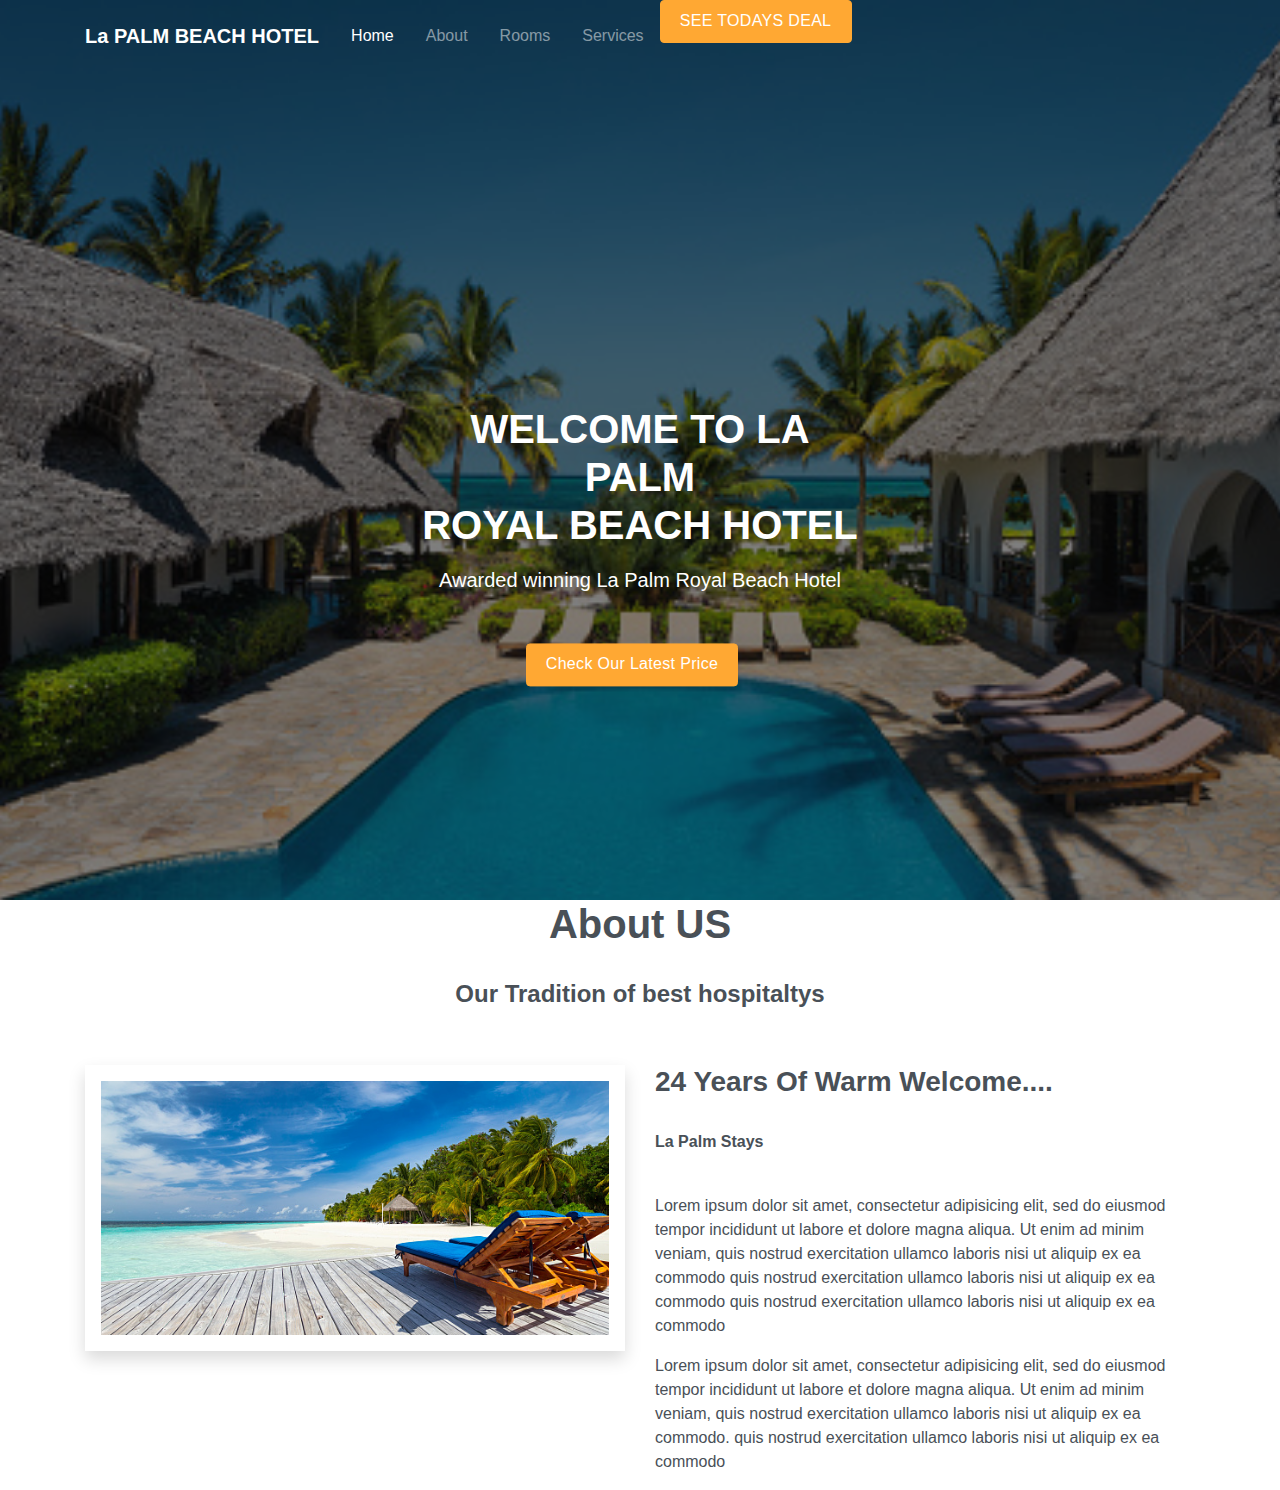
<file: index.html>
<!DOCTYPE html>
<html lang="en">

<head>
    <meta charset="UTF-8">
    <meta http-equiv="X-UA-Compatible" content="IE=edge">
    <meta name="viewport" content="width=device-width, initial-scale=1.0">
    <title>la palm hotel</title>
    <link rel="stylesheet" href="https://stackpath.bootstrapcdn.com/bootstrap/4.3.1/css/bootstrap.min.css"
        integrity="sha384-ggOyR0iXCbMQv3Xipma34MD+dH/1fQ784/j6cY/iJTQUOhcWr7x9JvoRxT2MZw1T" crossorigin="anonymous">
    <link rel="stylesheet" href="styles1.css">
    <link rel="stylesheet" href="assets/css/avantui.css">
</head>

<body>
    <section class="gray-400"
        style="height:100vh;background-image: url('images/l2.jpg');background-position: center;background-size: cover;">
        <div class="mask">

        </div>
        <div id="navbar-wrapper">


            <nav class="navbar navbar-expand-lg navbar-dark  ">
                <div class="container">
                    <a class="navbar-brand" href="#">
                        <span class="text-white">La PALM BEACH HOTEL</span>
                    </a>
                    <button class="navbar-toggler" type="button" data-toggle="collapse" data-target="#navbarDark"
                        aria-controls="navbarDark" aria-expanded="false" aria-label="Toggle navigation">
                        <span class="navbar-toggler-icon"></span>
                    </button>
                    <div class="collapse navbar-collapse" id="navbarDark">
                        <ul class="navbar-nav">
                            <li class="nav-item active">
                                <a class="nav-link" href="home.html">Home <span class="sr-only">(current)</span></a>
                            </li>
                            <li class="nav-item">
                                <a class="nav-link" href="about.html">About</a>
                            </li>
                            <li class="nav-item dropdown">

                            </li>
                            <li class="nav-item">
                                <a class="nav-link" href="#">Rooms</a>
                            </li>
                            <li class="nav-item" type="button">
                                <a class="nav-link" href="Services.html">Services</a>
                            </li>
                            <li class="nav-item" type="button">
                                <a href="#" class="btn btn-warning mr-3">
                                    <!-- <i class="fas fa-check"></i> -->
                                    <span class="btn-text">SEE TODAYS DEAL</span>
                                </a>
                            </li>
                            <!-- <li class=" nav-item mt-5">
                                
                                    <a href="#" class="btn btn-warning mr-3">Check Our Latest Price</a>
                              
                            </li> -->


                        </ul>
                    </div>
                </div>
            </nav>
        </div>
        <div class="container" style="height:100%">
            <div class="" style=" margin: 0;
position: relative;
top: 50%;
-ms-transform: translateY(-50%);
transform: translateY(-50%); ">
                <div class="row">
                    <div class="col-lg-5 mx-auto">
                        <div class="text-center mt-5">
                            <h1 class="heading h1 text-white">
                                WELCOME TO LA PALM <br> ROYAL BEACH HOTEL
                            </h1>
                            <p class="lead lh-180 text-white mt-3">
                                Awarded winning La Palm Royal Beach Hotel
                            </p>
                            <div class="mt-5">
                                <a href="#" class="btn btn-warning mr-3">Check Our Latest Price</a>
                            </div>
                        </div>
                    </div>
                </div>
            </div>
        </div>

    </section>
    <!-- about la palm beach hotel -->
    <div class="container-fluid">

        <h1 class="text-center"> About US</h1><br>
        <h4 class="text-center"> Our Tradition of best hospitaltys</h4><br><br>
        <div class="container">
            <div class="row">
                <div class="col-md-6"><img class='shadow p-3 mb-5 bg-white img-fluid' src="./images/l1.jpg"
                        alt="Responsive image">
                </div>
                <div class="col-md-6">
                    <h3 class="text-start">24 Years Of Warm Welcome....</h3><br>
                    <p class="text-start"> <strong>La Palm Stays</strong></p><br>

                    <p>
                        Lorem ipsum dolor sit amet, consectetur adipisicing elit, sed do eiusmod
                        tempor incididunt ut labore et dolore magna aliqua. Ut enim ad minim veniam,
                        quis nostrud exercitation ullamco laboris nisi ut aliquip ex ea commodo
                        quis nostrud exercitation ullamco laboris nisi ut aliquip ex ea commodo
                        quis nostrud exercitation ullamco laboris nisi ut aliquip ex ea commodo
                    </p>
                    <p>
                        Lorem ipsum dolor sit amet, consectetur adipisicing elit, sed do eiusmod
                        tempor incididunt ut labore et dolore magna aliqua. Ut enim ad minim veniam,
                        quis nostrud exercitation ullamco laboris nisi ut aliquip ex ea commodo.
                        quis nostrud exercitation ullamco laboris nisi ut aliquip ex ea commodo
                    </p>
                </div>
            </div>
        </div>

    </div>





    <script src="https://code.jquery.com/jquery-3.4.1.min.js"
        integrity="sha256-CSXorXvZcTkaix6Yvo6HppcZGetbYMGWSFlBw8HfCJo=" crossorigin="anonymous"></script>
    <script src="https://stackpath.bootstrapcdn.com/bootstrap/4.3.1/js/bootstrap.bundle.min.js"
        integrity="sha384-xrRywqdh3PHs8keKZN+8zzc5TX0GRTLCcmivcbNJWm2rs5C8PRhcEn3czEjhAO9o"
        crossorigin="anonymous"></script>
    <script src="assets/js/avantui.js"></script>
</body>

</html>
</file>
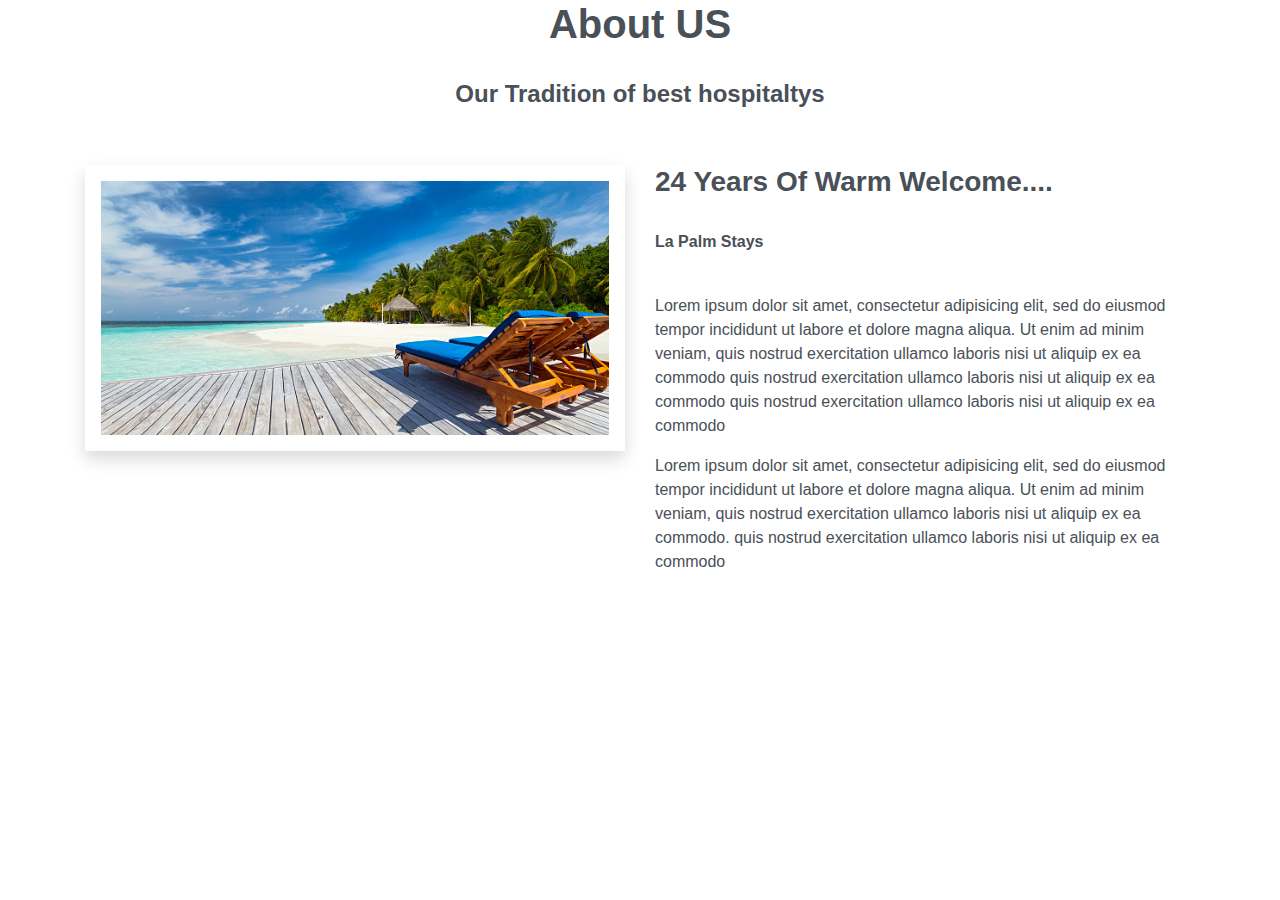
<file: about.html>
<!DOCTYPE html>
<html lang="en">
<head>
    <meta charset="UTF-8">
    <meta http-equiv="X-UA-Compatible" content="IE=edge">
    <meta name="viewport" content="width=device-width, initial-scale=1.0">
    <title>Document</title>
    <link rel="stylesheet" href="https://stackpath.bootstrapcdn.com/bootstrap/4.3.1/css/bootstrap.min.css"
    integrity="sha384-ggOyR0iXCbMQv3Xipma34MD+dH/1fQ784/j6cY/iJTQUOhcWr7x9JvoRxT2MZw1T" crossorigin="anonymous">
<link rel="stylesheet" href="styles1.css">
<link rel="stylesheet" href="assets/css/avantui.css">
</head>
<body>
   
     <!-- about la palm beach hotel -->
     <div class="container-fluid">

        <h1 class="text-center"> About US</h1><br>
        <h4 class="text-center"> Our Tradition of best hospitaltys</h4><br><br>
        <div class="container">
            <div class="row">
                <div class="col-md-6"><img class='shadow p-3 mb-5 bg-white img-fluid' src="./images/l1.jpg"
                        alt="Responsive image">
                </div>
                <div class="col-md-6">
                    <h3 class="text-start">24 Years Of Warm Welcome....</h3><br>
                    <p class="text-start"> <strong>La Palm Stays</strong></p><br>
                   
                    <p>
                        Lorem ipsum dolor sit amet, consectetur adipisicing elit, sed do eiusmod
                        tempor incididunt ut labore et dolore magna aliqua. Ut enim ad minim veniam,
                        quis nostrud exercitation ullamco laboris nisi ut aliquip ex ea commodo
                        quis nostrud exercitation ullamco laboris nisi ut aliquip ex ea commodo
                        quis nostrud exercitation ullamco laboris nisi ut aliquip ex ea commodo
                    </p>
                    <p>
                        Lorem ipsum dolor sit amet, consectetur adipisicing elit, sed do eiusmod
                        tempor incididunt ut labore et dolore magna aliqua. Ut enim ad minim veniam,
                        quis nostrud exercitation ullamco laboris nisi ut aliquip ex ea commodo.
                        quis nostrud exercitation ullamco laboris nisi ut aliquip ex ea commodo
                    </p>
                </div>
            </div>
        </div>

    </div>








    <script src="https://code.jquery.com/jquery-3.4.1.min.js"
        integrity="sha256-CSXorXvZcTkaix6Yvo6HppcZGetbYMGWSFlBw8HfCJo=" crossorigin="anonymous"></script>
    <script src="https://stackpath.bootstrapcdn.com/bootstrap/4.3.1/js/bootstrap.bundle.min.js"
        integrity="sha384-xrRywqdh3PHs8keKZN+8zzc5TX0GRTLCcmivcbNJWm2rs5C8PRhcEn3czEjhAO9o"
        crossorigin="anonymous"></script>
    <script src="assets/js/avantui.js"></script>
</body>
</html>
</file>
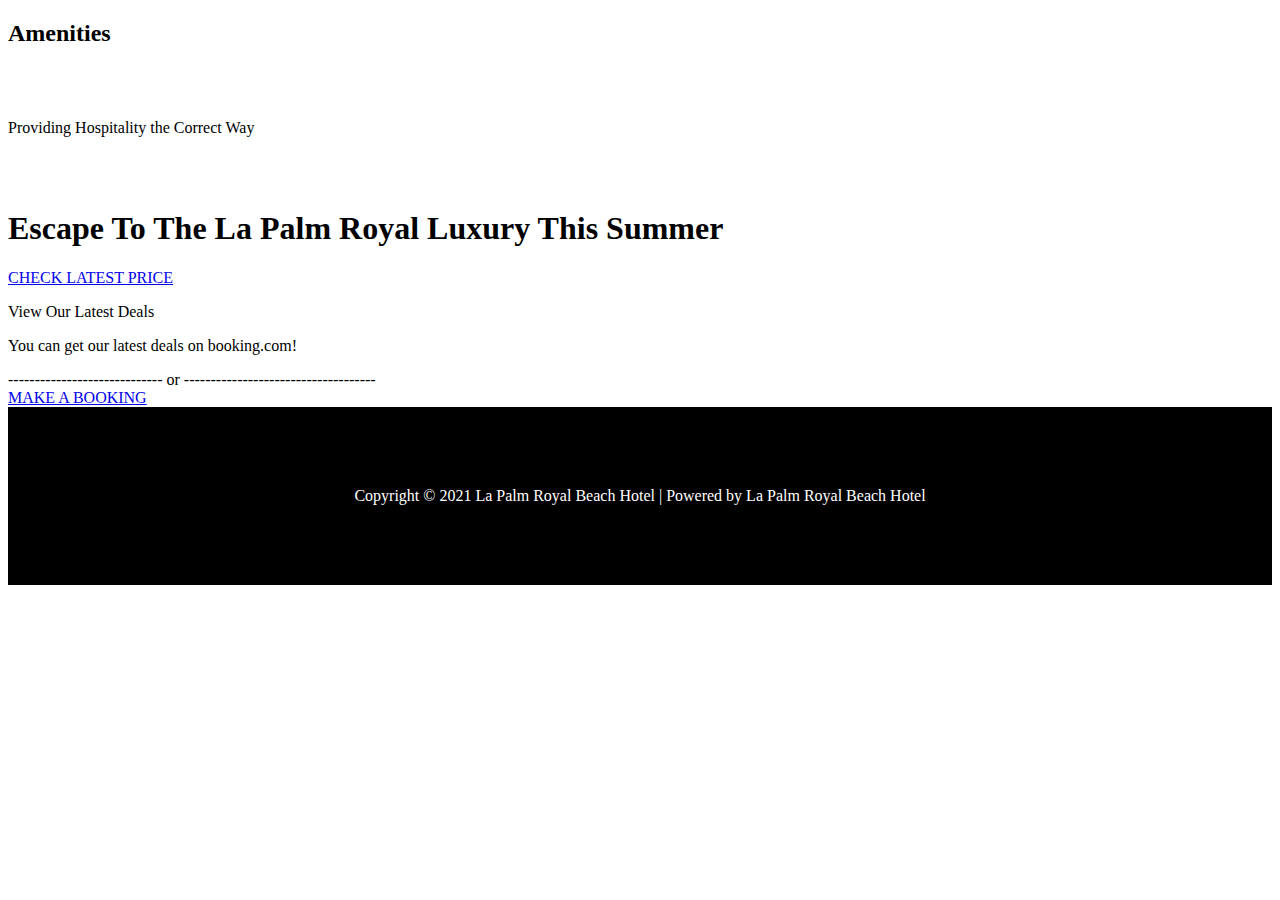
<file: home.html>
<!DOCTYPE html>
<html lang="en">
<head>
    <meta charset="UTF-8">
    <meta http-equiv="X-UA-Compatible" content="IE=edge">
    <meta name="viewport" content="width=device-width, initial-scale=1.0">
    <title>Document</title>
</head>
<body>
    <div class="container-fluid text-center" id="Amenities">
        <h2>Amenities</h2><br><br>
        <p>Providing Hospitality the Correct Way</p><br><br>
        <div class="row">

        </div>
    </div>

    <!-- making enqueries-->
    <div class="parallax row">
        <div class="col-md-8">
            <h1 class="text-center">Escape To The La Palm Royal Luxury This Summer</h1>
        </div>
        <div class="col-md-4"><a href="#" class="btn btn-warning btn-icon">
                <i class="fas fa-check"></i>
                <span class="btn-text">CHECK LATEST PRICE</span>
            </a>
        </div>
    </div>

    <!-- booking-->
    <div class="text-center padding">
        <p>View Our Latest Deals</p>
        <p>You can get our latest deals on booking.com!

        </p>
        ----------------------------- or ------------------------------------

        <div class="col-md-4"><a href="#" class="btn btn-warning btn-icon">
                <i class="fas fa-check"></i>
                <span class="btn-text">MAKE A BOOKING</span>
            </a>
        </div>
    </div>


    <!-- footer-->
    <footer style="color:white; text-align: center; background-color: black;   padding: 5rem;">
        <span> Copyright © 2021 La Palm Royal Beach Hotel | Powered by La Palm Royal Beach Hotel</span>

    </footer>



</div>



</body>
</html>
</file>
<file: styles1.css>
.mask {
width: -webkit-fill-available;
background-color: rgba(0,0,0,0.5);
position: absolute;
height: 100vh;
} /* Specify a stack order in case you're using a different order for other elements */





.navbar-nav li a:hover {
  color: black;
}
</file>
<file: assets/css/avantui.css>
/* Grays */
.gray-100 {
  background-color: #F8F9FA !important;
}

.gray-200 {
  background-color: #E9ECEF !important;
}

.gray-300 {
  background-color: #DEE2E6 !important;
}

.gray-400 {
  background-color: #CED4DA !important;
}

.gray-500 {
  background-color: #ADB5BD !important;
}

.gray-600 {
  background-color: #6C757D !important;
}

.gray-700 {
  background-color: #495057 !important;
}

.gray-800 {
  background-color: #343A40 !important;
}

.gray-900 {
  background-color: #212529 !important;
}

/* Background colors */
.bg-primary {
  background-color: #406AFF !important;
}

.bg-secondary {
  background-color: #6C757D !important;
}

.bg-success {
  background-color: #14CFA0 !important;
}

.bg-danger {
  background-color: #ED5565 !important;
}

.bg-warning {
  background-color: #FFA833 !important;
}

.bg-info {
  background-color: #2CBED2 !important;
}

.bg-light {
  background-color: #F8F9FA !important;
}

.bg-dark {
  background-color: #343A40 !important;
}

.bg-facebook {
  background-color: #3578E5 !important;
}

.bg-twitter {
  background-color: #1DA1F2 !important;
}

.bg-linkedin {
  background-color: #0077B5 !important;
}

.bg-pinterest {
  background-color: #e60023 !important;
}

.bg-youtube {
  background-color: #FF0000 !important;
}

.bg-dribble {
  background-color: #ea4c89 !important;
}

.bg-behance {
  background-color: #0057ff !important;
}

.bg-github {
  background-color: #24292e !important;
}

.bg-gradient-blue {
  background-image: linear-gradient(to right bottom, #7996ff, #6c8bff, #5e80ff, #5075ff, #406aff) !important;
}

.bg-gradient-green {
  background-image: linear-gradient(to right bottom, #72e2c6, #61ddbd, #4ed9b4, #37d4aa, #14cfa0) !important;
}

.bg-gradient-red {
  background-image: linear-gradient(to right bottom, #f28893, #f17c88, #f0707c, #ef6371, #ed5565) !important;
}

.bg-gradient-purple {
  background-image: linear-gradient(to right bottom, #b5a1e6, #ad97e4, #a68de1, #9e84df, #967adc) !important;
}

.bg-gradient-blue-green {
  background-image: linear-gradient(to right bottom, #406aff, #14cfa0) !important;
}

.bg-gradient-blue-purple {
  background-image: linear-gradient(to right bottom, #406aff, #967adc) !important;
}

.bg-gradient-red-purple {
  background-image: linear-gradient(to right bottom, #ed5565, #967adc) !important;
}

.bg-gradient-red-orange {
  background-image: linear-gradient(to right bottom, #ed5565, #ff934c) !important;
}

/* Text colors */
.text-primary {
  color: #406AFF !important;
}

.text-secondary {
  color: #6C757D !important;
}

.text-success {
  color: #14CFA0 !important;
}

.text-danger {
  color: #ED5565 !important;
}

.text-warning {
  color: #FFA833 !important;
}

.text-info {
  color: #2CBED2 !important;
}

.text-body {
  color: #495057 !important;
}

.text-facebook {
  color: #3578E5 !important;
}

.text-twitter {
  color: #1DA1F2 !important;
}

.text-linkedin {
  color: #0077B5 !important;
}

.text-pinterest {
  color: #e60023 !important;
}

.text-youtube {
  color: #FF0000 !important;
}

.text-dribble {
  color: #ea4c89 !important;
}

.text-behance {
  color: #0057ff !important;
}

.text-github {
  color: #24292e !important;
}

/* Borders */
.border,
.border-left,
.border-top,
.border-right,
.border-bottom {
  border-color: #eff1f4 !important;
}

.border-primary {
  border-color: #406AFF !important;
}

.border-secondary {
  border-color: #6C757D !important;
}

.border-success {
  border-color: #14CFA0 !important;
}

.border-danger {
  border-color: #ED5565 !important;
}

.border-warning {
  border-color: #FFA833 !important;
}

.border-info {
  border-color: #2CBED2 !important;
}

.border-light {
  border-color: #F8F9FA !important;
}

.border-dark {
  border-color: #343A40 !important;
}

/* Shadows */
.shadow-xs {
  box-shadow: 0px 0px 5px 0px rgba(82, 63, 105, 0.15);
}

.shadow-sm {
  box-shadow: 0px 0px 20px 0px rgba(82, 63, 105, 0.15);
}

.shadow {
  box-shadow: 0px 0px 50px 0px rgba(82, 63, 105, 0.15);
}

.shadow-lg {
  box-shadow: 0px 0px 70px 0px rgba(82, 63, 105, 0.15);
}

/* Body */
body {
  color: #495057;
  overflow-x: hidden;
  text-rendering: optimizeLegibility;
  font-family: -apple-system, BlinkMacSystemFont, "Segoe UI", "Roboto", "Helvetica Neue", Arial, sans-serif, "Apple Color Emoji", "Segoe UI Emoji", "Segoe UI Symbol";
}

/* link */
a {
  transition: color .3s;
  color: #406AFF;
}

a:hover {
  color: #002ac0;
  text-decoration: none;
}

/* Close btn */
.close {
  text-shadow: none !important;
  transition: color .3s, opacity .3s !important;
}

/* Headings */
h1, .h1,
h2, .h2,
h3, .h3,
h4, .h4,
h5, .h5,
h6, .h6 {
  font-family: "Montserrat", -apple-system, BlinkMacSystemFont, "Segoe UI", "Roboto", "Helvetica Neue", Arial, sans-serif, "Apple Color Emoji", "Segoe UI Emoji", "Segoe UI Symbol";
  font-weight: 600;
  font-display: optional;
}

.h1, h1 {
  font-size: 2.5rem;
}

@media (max-width: 1200px) {
  .h1, h1 {
    font-size: calc(1.15rem + 1.8vw) ;
  }
}

.h2, h3 {
  font-size: 2rem;
}

@media (max-width: 1200px) {
  .h2, h3 {
    font-size: calc(1.1rem + 1.2vw) ;
  }
}

.h3, h3 {
  font-size: 1.75rem;
}

@media (max-width: 1200px) {
  .h3, h3 {
    font-size: calc(1.075rem + 0.9vw) ;
  }
}

.h4, h4 {
  font-size: 1.5rem;
}

@media (max-width: 1200px) {
  .h4, h4 {
    font-size: calc(1.05rem + 0.6vw) ;
  }
}

.h5, h5 {
  font-size: 1.25rem;
}

@media (max-width: 1200px) {
  .h5, h5 {
    font-size: calc(1.025rem + 0.3vw) ;
  }
}

.display-1,
.display-2,
.display-3,
.display-4 {
  font-family: "Montserrat", -apple-system, BlinkMacSystemFont, "Segoe UI", "Roboto", "Helvetica Neue", Arial, sans-serif, "Apple Color Emoji", "Segoe UI Emoji", "Segoe UI Symbol";
}

.display-1 {
  font-size: 6rem;
}

@media (max-width: 1200px) {
  .display-1 {
    font-size: calc(1.5rem + 6vw) ;
  }
}

.display-2 {
  font-size: 5.5rem;
}

@media (max-width: 1200px) {
  .display-2 {
    font-size: calc(1.45rem + 5.4vw) ;
  }
}

.display-3 {
  font-size: 4.5rem;
}

@media (max-width: 1200px) {
  .display-3 {
    font-size: calc(1.35rem + 4.2vw) ;
  }
}

.display-4 {
  font-size: 3.5rem;
}

@media (max-width: 1200px) {
  .display-4 {
    font-size: calc(1.25rem + 3vw) ;
  }
}

/* Thumbnail */
.img-thumbnail {
  padding: .5rem;
  border-color: #eff1f4;
}

/* Tables */
.table.table-dark td, .table.table-dark th {
  border-top-color: #3c444b;
}

.table.table-dark thead th {
  border-bottom-color: #3c444b;
}

.table td, .table th {
  border-top-color: #eff1f4;
}

.table thead th {
  border-bottom-color: #eff1f4;
}

.table .thead-light th {
  background-color: #DEE2E6;
}

.table .thead-dark th {
  background-color: #495057;
}

.table-striped tbody tr:nth-of-type(odd) {
  background-color: #f4f5f6;
}

.table-striped.table-dark tbody tr:nth-of-type(odd) {
  background-color: #3c444b;
}

.thead-dark {
  background-color: #495057;
}

.table-hover tbody tr {
  transition: background .3s;
}

.table-hover tbody tr:hover {
  background-color: #f4f5f6;
}

.table-hover.table-dark tbody tr:hover {
  background-color: #3c444b;
}

.table-bordered {
  border: solid 1px #eff1f4;
}

.table-bordered th, .table-bordered td {
  border: solid 1px #eff1f4;
}

.table-active, .table-active > th, .table-active > td {
  background-color: #DEE2E6;
}

.table-primary, .table-primary > th, .table-primary > td {
  background-color: #c0cdff;
}

.table-secondary, .table-secondary > th, .table-secondary > td {
  background-color: #afb5ba;
}

.table-success, .table-success > th, .table-success > td {
  background-color: #a0f6e0;
}

.table-danger, .table-danger > th, .table-danger > td {
  background-color: #f9c8cd;
}

.table-warning, .table-warning > th, .table-warning > td {
  background-color: #ffdeb3;
}

.table-info, .table-info > th, .table-info > td {
  background-color: #95dfe9;
}

.table-light, .table-light > th, .table-light > td {
  background-color: white;
}

.table-dark > th, .table-dark > td {
  background-color: #6d7a86;
}

/* Alerts */
.alert {
  color: #fff;
}

.alert .alert-link {
  color: #fff !important;
  font-weight: normal;
  text-decoration: underline;
}

.alert .alert-link:hover {
  text-decoration: underline;
}

.alert .close {
  height: 48px;
  font-size: 1rem;
}

.alert .close:hover {
  color: #fff;
}

.alert .alert-icon {
  position: absolute;
}

.alert .alert-icon [class*=fa-] {
  font-size: 1.5rem;
}

.alert .alert-text {
  display: block;
  padding-left: 40px;
}

.alert-primary {
  border-color: #406AFF;
  background-color: #406AFF;
}

.alert-secondary {
  border-color: #6C757D;
  background-color: #6C757D;
}

.alert-success {
  border-color: #14CFA0;
  background-color: #14CFA0;
}

.alert-danger {
  border-color: #ED5565;
  background-color: #ED5565;
}

.alert-warning {
  border-color: #FFA833;
  background-color: #FFA833;
}

.alert-info {
  border-color: #2CBED2;
  background-color: #2CBED2;
}

.alert-light {
  color: #495057;
  border-color: #dae0e5;
  background-color: #F8F9FA;
}

.alert-light .alert-link {
  color: #495057 !important;
}

.alert-light .close:hover {
  color: #495057 !important;
}

.alert-dark {
  border-color: #343A40;
  background-color: #343A40;
}

/* Badge */
.badge {
  padding: 5px;
  font-size: 70%;
  font-weight: normal;
  color: #fff;
}

.badge:focus {
  box-shadow: none !important;
}

.btn .badge {
  margin-left: 5px;
  padding: .2rem .35rem .25rem;
}

.badge.badge-pill {
  padding: 5px 5px 5.5px;
}

.badge-primary {
  background-color: #406AFF;
}

.badge-primary:not(span):focus, .badge-primary:not(span):hover {
  background-color: #0d42ff !important;
}

.badge-secondary {
  background-color: #6C757D;
}

.badge-secondary:not(span):focus, .badge-secondary:not(span):hover {
  background-color: #545b62 !important;
}

.badge-success {
  background-color: #14CFA0;
}

.badge-success:not(span):focus, .badge-success:not(span):hover {
  background-color: #10a07c !important;
}

.badge-danger {
  background-color: #ED5565;
}

.badge-danger:not(span):focus, .badge-danger:not(span):hover {
  background-color: #e8273b !important;
}

.badge-warning {
  background-color: #FFA833;
}

.badge-warning:not(span):focus, .badge-warning:not(span):hover {
  background-color: #ff9200 !important;
  color: #fff;
}

.badge-info {
  background-color: #2CBED2;
}

.badge-info:not(span):focus, .badge-info:not(span):hover {
  background-color: #2398a8 !important;
}

.badge-light {
  background-color: #fff;
  color: #495057 !important;
  border: solid 1px #eff1f4;
}

.badge-light:not(span):focus, .badge-light:not(span):hover {
  background-color: #F8F9FA;
  color: #495057 !important;
}

.badge-dark {
  background-color: #343A40;
}

.badge-dark:not(span):focus, .badge-dark:not(span):hover {
  background-color: #060708 !important;
}

/* Breadcrumb */
.breadcrumb {
  display: inline-flex;
  overflow: hidden;
  background-color: #f2f4f6;
}

.breadcrumb-simple {
  padding: .25rem 1rem;
  background-color: transparent;
}

.breadcrumb-item + .breadcrumb-item::before {
  content: "\2192";
}

.breadcrumb-bordered {
  background-color: transparent;
  border: solid 1px #eff1f4;
}

/* Button */
.btn {
  padding: .5rem 1.2rem .575rem;
  letter-spacing: .02em;
  cursor: pointer;
  border-radius: .25rem;
  transition: color .3s, background .3s, border .3s;
}

.btn.focus, .btn:focus {
  box-shadow: none !important;
}

.btn.btn-icon {
  display: inline-flex;
  justify-content: center;
  align-items: center;
  -webkit-box-orient: horizontal;
}

.btn.btn-icon [class*=fa-] {
  display: flex;
  font-size: 120%;
}

.btn.btn-icon .btn-text {
  padding-left: 10px;
}

.btn-sm {
  padding: .4rem .75rem;
  font-size: 0.75rem;
}

.btn-sm [class*=fa-] {
  font-size: .85rem;
}

.btn-lg {
  padding: .8rem 1.75rem;
  font-size: 1rem;
}

.btn-lg [class*=fa-] {
  font-size: 1.25rem;
}

.btn-primary, .btn-primary.disabled, .btn-primary:disabled {
  background-color: #406AFF;
  border-color: #406AFF;
  color: #fff;
}

.btn-primary:hover, .btn-primary:focus, .btn-primary.focus, .btn-primary.disabled:hover, .btn-primary.disabled:focus, .btn-primary.disabled.focus, .btn-primary:disabled:hover, .btn-primary:disabled:focus, .btn-primary:disabled.focus {
  background-color: #2756ff;
  border-color: #2756ff;
  color: #fff;
}

.btn-primary:not(:disabled):not(.disabled).active, .btn-primary:not(:disabled):not(.disabled):active,
.show > .btn-primary.dropdown-toggle, .btn-primary.disabled:not(:disabled):not(.disabled).active, .btn-primary.disabled:not(:disabled):not(.disabled):active,
.show > .btn-primary.disabled.dropdown-toggle, .btn-primary:disabled:not(:disabled):not(.disabled).active, .btn-primary:disabled:not(:disabled):not(.disabled):active,
.show > .btn-primary:disabled.dropdown-toggle {
  background-color: #0035f3;
  border-color: #0035f3;
  color: #fff;
}

.btn-secondary, .btn-secondary.disabled, .btn-secondary:disabled {
  background-color: #6C757D;
  border-color: #6C757D;
  color: #fff;
}

.btn-secondary:hover, .btn-secondary:focus, .btn-secondary.focus, .btn-secondary.disabled:hover, .btn-secondary.disabled:focus, .btn-secondary.disabled.focus, .btn-secondary:disabled:hover, .btn-secondary:disabled:focus, .btn-secondary:disabled.focus {
  background-color: #60686f;
  border-color: #60686f;
  color: #fff;
}

.btn-secondary:not(:disabled):not(.disabled).active, .btn-secondary:not(:disabled):not(.disabled):active,
.show > .btn-secondary.dropdown-toggle, .btn-secondary.disabled:not(:disabled):not(.disabled).active, .btn-secondary.disabled:not(:disabled):not(.disabled):active,
.show > .btn-secondary.disabled.dropdown-toggle, .btn-secondary:disabled:not(:disabled):not(.disabled).active, .btn-secondary:disabled:not(:disabled):not(.disabled):active,
.show > .btn-secondary:disabled.dropdown-toggle {
  background-color: #494f54;
  border-color: #494f54;
  color: #fff;
}

.btn-success, .btn-success.disabled, .btn-success:disabled {
  background-color: #14CFA0;
  border-color: #14CFA0;
  color: #fff;
}

.btn-success:hover, .btn-success:focus, .btn-success.focus, .btn-success.disabled:hover, .btn-success.disabled:focus, .btn-success.disabled.focus, .btn-success:disabled:hover, .btn-success:disabled:focus, .btn-success:disabled.focus {
  background-color: #12b88e;
  border-color: #12b88e;
  color: #fff;
}

.btn-success:not(:disabled):not(.disabled).active, .btn-success:not(:disabled):not(.disabled):active,
.show > .btn-success.dropdown-toggle, .btn-success.disabled:not(:disabled):not(.disabled).active, .btn-success.disabled:not(:disabled):not(.disabled):active,
.show > .btn-success.disabled.dropdown-toggle, .btn-success:disabled:not(:disabled):not(.disabled).active, .btn-success:disabled:not(:disabled):not(.disabled):active,
.show > .btn-success:disabled.dropdown-toggle {
  background-color: #0d896a;
  border-color: #0d896a;
  color: #fff;
}

.btn-danger, .btn-danger.disabled, .btn-danger:disabled {
  background-color: #ED5565;
  border-color: #ED5565;
  color: #fff;
}

.btn-danger:hover, .btn-danger:focus, .btn-danger.focus, .btn-danger.disabled:hover, .btn-danger.disabled:focus, .btn-danger.disabled.focus, .btn-danger:disabled:hover, .btn-danger:disabled:focus, .btn-danger:disabled.focus {
  background-color: #eb3e50;
  border-color: #eb3e50;
  color: #fff;
}

.btn-danger:not(:disabled):not(.disabled).active, .btn-danger:not(:disabled):not(.disabled):active,
.show > .btn-danger.dropdown-toggle, .btn-danger.disabled:not(:disabled):not(.disabled).active, .btn-danger.disabled:not(:disabled):not(.disabled):active,
.show > .btn-danger.disabled.dropdown-toggle, .btn-danger:disabled:not(:disabled):not(.disabled).active, .btn-danger:disabled:not(:disabled):not(.disabled):active,
.show > .btn-danger:disabled.dropdown-toggle {
  background-color: #de182c;
  border-color: #de182c;
  color: #fff;
}

.btn-warning, .btn-warning.disabled, .btn-warning:disabled {
  background-color: #FFA833;
  border-color: #FFA833;
  color: #fff;
}

.btn-warning:hover, .btn-warning:focus, .btn-warning.focus, .btn-warning.disabled:hover, .btn-warning.disabled:focus, .btn-warning.disabled.focus, .btn-warning:disabled:hover, .btn-warning:disabled:focus, .btn-warning:disabled.focus {
  background-color: #ff9d1a;
  border-color: #ff9d1a;
  color: #fff;
}

.btn-warning:not(:disabled):not(.disabled).active, .btn-warning:not(:disabled):not(.disabled):active,
.show > .btn-warning.dropdown-toggle, .btn-warning.disabled:not(:disabled):not(.disabled).active, .btn-warning.disabled:not(:disabled):not(.disabled):active,
.show > .btn-warning.disabled.dropdown-toggle, .btn-warning:disabled:not(:disabled):not(.disabled).active, .btn-warning:disabled:not(:disabled):not(.disabled):active,
.show > .btn-warning:disabled.dropdown-toggle {
  background-color: #e68400;
  border-color: #e68400;
  color: #fff;
}

.btn-info, .btn-info.disabled, .btn-info:disabled {
  background-color: #2CBED2;
  border-color: #2CBED2;
  color: #fff;
}

.btn-info:hover, .btn-info:focus, .btn-info.focus, .btn-info.disabled:hover, .btn-info.disabled:focus, .btn-info.disabled.focus, .btn-info:disabled:hover, .btn-info:disabled:focus, .btn-info:disabled.focus {
  background-color: #28abbd;
  border-color: #28abbd;
  color: #fff;
}

.btn-info:not(:disabled):not(.disabled).active, .btn-info:not(:disabled):not(.disabled):active,
.show > .btn-info.dropdown-toggle, .btn-info.disabled:not(:disabled):not(.disabled).active, .btn-info.disabled:not(:disabled):not(.disabled):active,
.show > .btn-info.disabled.dropdown-toggle, .btn-info:disabled:not(:disabled):not(.disabled).active, .btn-info:disabled:not(:disabled):not(.disabled):active,
.show > .btn-info:disabled.dropdown-toggle {
  background-color: #1f8593;
  border-color: #1f8593;
  color: #fff;
}

.btn-light, .btn-light.disabled, .btn-light:disabled {
  background-color: #F8F9FA;
  border-color: #F8F9FA;
  color: #495057;
}

.btn-light:hover, .btn-light:focus, .btn-light.focus, .btn-light.disabled:hover, .btn-light.disabled:focus, .btn-light.disabled.focus, .btn-light:disabled:hover, .btn-light:disabled:focus, .btn-light:disabled.focus {
  background-color: #e9ecef;
  border-color: #e9ecef;
  color: #495057;
}

.btn-light:not(:disabled):not(.disabled).active, .btn-light:not(:disabled):not(.disabled):active,
.show > .btn-light.dropdown-toggle, .btn-light.disabled:not(:disabled):not(.disabled).active, .btn-light.disabled:not(:disabled):not(.disabled):active,
.show > .btn-light.disabled.dropdown-toggle, .btn-light:disabled:not(:disabled):not(.disabled).active, .btn-light:disabled:not(:disabled):not(.disabled):active,
.show > .btn-light:disabled.dropdown-toggle {
  background-color: #cbd3da;
  border-color: #cbd3da;
  color: #495057;
}

.btn-dark, .btn-dark.disabled, .btn-dark:disabled {
  background-color: #343A40;
  border-color: #343A40;
  color: #fff;
}

.btn-dark:hover, .btn-dark:focus, .btn-dark.focus, .btn-dark.disabled:hover, .btn-dark.disabled:focus, .btn-dark.disabled.focus, .btn-dark:disabled:hover, .btn-dark:disabled:focus, .btn-dark:disabled.focus {
  background-color: #292d32;
  border-color: #292d32;
  color: #fff;
}

.btn-dark:not(:disabled):not(.disabled).active, .btn-dark:not(:disabled):not(.disabled):active,
.show > .btn-dark.dropdown-toggle, .btn-dark.disabled:not(:disabled):not(.disabled).active, .btn-dark.disabled:not(:disabled):not(.disabled):active,
.show > .btn-dark.disabled.dropdown-toggle, .btn-dark:disabled:not(:disabled):not(.disabled).active, .btn-dark:disabled:not(:disabled):not(.disabled):active,
.show > .btn-dark:disabled.dropdown-toggle {
  background-color: #121416;
  border-color: #121416;
  color: #fff;
}

.btn-facebook, .btn-facebook.disabled, .btn-facebook:disabled {
  background-color: #3578E5;
  border-color: #3578E5;
  color: #fff;
}

.btn-facebook:hover, .btn-facebook:focus, .btn-facebook.focus, .btn-facebook.disabled:hover, .btn-facebook.disabled:focus, .btn-facebook.disabled.focus, .btn-facebook:disabled:hover, .btn-facebook:disabled:focus, .btn-facebook:disabled.focus {
  background-color: #1e69e2;
  border-color: #1e69e2;
  color: #fff;
}

.btn-facebook:not(:disabled):not(.disabled).active, .btn-facebook:not(:disabled):not(.disabled):active,
.show > .btn-facebook.dropdown-toggle, .btn-facebook.disabled:not(:disabled):not(.disabled).active, .btn-facebook.disabled:not(:disabled):not(.disabled):active,
.show > .btn-facebook.disabled.dropdown-toggle, .btn-facebook:disabled:not(:disabled):not(.disabled).active, .btn-facebook:disabled:not(:disabled):not(.disabled):active,
.show > .btn-facebook:disabled.dropdown-toggle {
  background-color: #1754b6;
  border-color: #1754b6;
  color: #fff;
}

.btn-twitter, .btn-twitter.disabled, .btn-twitter:disabled {
  background-color: #1DA1F2;
  border-color: #1DA1F2;
  color: #fff;
}

.btn-twitter:hover, .btn-twitter:focus, .btn-twitter.focus, .btn-twitter.disabled:hover, .btn-twitter.disabled:focus, .btn-twitter.disabled.focus, .btn-twitter:disabled:hover, .btn-twitter:disabled:focus, .btn-twitter:disabled.focus {
  background-color: #0d95e8;
  border-color: #0d95e8;
  color: #fff;
}

.btn-twitter:not(:disabled):not(.disabled).active, .btn-twitter:not(:disabled):not(.disabled):active,
.show > .btn-twitter.dropdown-toggle, .btn-twitter.disabled:not(:disabled):not(.disabled).active, .btn-twitter.disabled:not(:disabled):not(.disabled):active,
.show > .btn-twitter.disabled.dropdown-toggle, .btn-twitter:disabled:not(:disabled):not(.disabled).active, .btn-twitter:disabled:not(:disabled):not(.disabled):active,
.show > .btn-twitter:disabled.dropdown-toggle {
  background-color: #0b76b8;
  border-color: #0b76b8;
  color: #fff;
}

.btn-linkedin, .btn-linkedin.disabled, .btn-linkedin:disabled {
  background-color: #0077B5;
  border-color: #0077B5;
  color: #fff;
}

.btn-linkedin:hover, .btn-linkedin:focus, .btn-linkedin.focus, .btn-linkedin.disabled:hover, .btn-linkedin.disabled:focus, .btn-linkedin.disabled.focus, .btn-linkedin:disabled:hover, .btn-linkedin:disabled:focus, .btn-linkedin:disabled.focus {
  background-color: #00669c;
  border-color: #00669c;
  color: #fff;
}

.btn-linkedin:not(:disabled):not(.disabled).active, .btn-linkedin:not(:disabled):not(.disabled):active,
.show > .btn-linkedin.dropdown-toggle, .btn-linkedin.disabled:not(:disabled):not(.disabled).active, .btn-linkedin.disabled:not(:disabled):not(.disabled):active,
.show > .btn-linkedin.disabled.dropdown-toggle, .btn-linkedin:disabled:not(:disabled):not(.disabled).active, .btn-linkedin:disabled:not(:disabled):not(.disabled):active,
.show > .btn-linkedin:disabled.dropdown-toggle {
  background-color: #004569;
  border-color: #004569;
  color: #fff;
}

.btn-pinterest, .btn-pinterest.disabled, .btn-pinterest:disabled {
  background-color: #e60023;
  border-color: #e60023;
  color: #fff;
}

.btn-pinterest:hover, .btn-pinterest:focus, .btn-pinterest.focus, .btn-pinterest.disabled:hover, .btn-pinterest.disabled:focus, .btn-pinterest.disabled.focus, .btn-pinterest:disabled:hover, .btn-pinterest:disabled:focus, .btn-pinterest:disabled.focus {
  background-color: #cd001f;
  border-color: #cd001f;
  color: #fff;
}

.btn-pinterest:not(:disabled):not(.disabled).active, .btn-pinterest:not(:disabled):not(.disabled):active,
.show > .btn-pinterest.dropdown-toggle, .btn-pinterest.disabled:not(:disabled):not(.disabled).active, .btn-pinterest.disabled:not(:disabled):not(.disabled):active,
.show > .btn-pinterest.disabled.dropdown-toggle, .btn-pinterest:disabled:not(:disabled):not(.disabled).active, .btn-pinterest:disabled:not(:disabled):not(.disabled):active,
.show > .btn-pinterest:disabled.dropdown-toggle {
  background-color: #9a0017;
  border-color: #9a0017;
  color: #fff;
}

.btn-youtube, .btn-youtube.disabled, .btn-youtube:disabled {
  background-color: #FF0000;
  border-color: #FF0000;
  color: #fff;
}

.btn-youtube:hover, .btn-youtube:focus, .btn-youtube.focus, .btn-youtube.disabled:hover, .btn-youtube.disabled:focus, .btn-youtube.disabled.focus, .btn-youtube:disabled:hover, .btn-youtube:disabled:focus, .btn-youtube:disabled.focus {
  background-color: #e60000;
  border-color: #e60000;
  color: #fff;
}

.btn-youtube:not(:disabled):not(.disabled).active, .btn-youtube:not(:disabled):not(.disabled):active,
.show > .btn-youtube.dropdown-toggle, .btn-youtube.disabled:not(:disabled):not(.disabled).active, .btn-youtube.disabled:not(:disabled):not(.disabled):active,
.show > .btn-youtube.disabled.dropdown-toggle, .btn-youtube:disabled:not(:disabled):not(.disabled).active, .btn-youtube:disabled:not(:disabled):not(.disabled):active,
.show > .btn-youtube:disabled.dropdown-toggle {
  background-color: #b30000;
  border-color: #b30000;
  color: #fff;
}

.btn-dribble, .btn-dribble.disabled, .btn-dribble:disabled {
  background-color: #ea4c89;
  border-color: #ea4c89;
  color: #fff;
}

.btn-dribble:hover, .btn-dribble:focus, .btn-dribble.focus, .btn-dribble.disabled:hover, .btn-dribble.disabled:focus, .btn-dribble.disabled.focus, .btn-dribble:disabled:hover, .btn-dribble:disabled:focus, .btn-dribble:disabled.focus {
  background-color: #e7357a;
  border-color: #e7357a;
  color: #fff;
}

.btn-dribble:not(:disabled):not(.disabled).active, .btn-dribble:not(:disabled):not(.disabled):active,
.show > .btn-dribble.dropdown-toggle, .btn-dribble.disabled:not(:disabled):not(.disabled).active, .btn-dribble.disabled:not(:disabled):not(.disabled):active,
.show > .btn-dribble.disabled.dropdown-toggle, .btn-dribble:disabled:not(:disabled):not(.disabled).active, .btn-dribble:disabled:not(:disabled):not(.disabled):active,
.show > .btn-dribble:disabled.dropdown-toggle {
  background-color: #d11960;
  border-color: #d11960;
  color: #fff;
}

.btn-behance, .btn-behance.disabled, .btn-behance:disabled {
  background-color: #0057ff;
  border-color: #0057ff;
  color: #fff;
}

.btn-behance:hover, .btn-behance:focus, .btn-behance.focus, .btn-behance.disabled:hover, .btn-behance.disabled:focus, .btn-behance.disabled.focus, .btn-behance:disabled:hover, .btn-behance:disabled:focus, .btn-behance:disabled.focus {
  background-color: #004ee6;
  border-color: #004ee6;
  color: #fff;
}

.btn-behance:not(:disabled):not(.disabled).active, .btn-behance:not(:disabled):not(.disabled):active,
.show > .btn-behance.dropdown-toggle, .btn-behance.disabled:not(:disabled):not(.disabled).active, .btn-behance.disabled:not(:disabled):not(.disabled):active,
.show > .btn-behance.disabled.dropdown-toggle, .btn-behance:disabled:not(:disabled):not(.disabled).active, .btn-behance:disabled:not(:disabled):not(.disabled):active,
.show > .btn-behance:disabled.dropdown-toggle {
  background-color: #003db3;
  border-color: #003db3;
  color: #fff;
}

.btn-github, .btn-github.disabled, .btn-github:disabled {
  background-color: #24292e;
  border-color: #24292e;
  color: #fff;
}

.btn-github:hover, .btn-github:focus, .btn-github.focus, .btn-github.disabled:hover, .btn-github.disabled:focus, .btn-github.disabled.focus, .btn-github:disabled:hover, .btn-github:disabled:focus, .btn-github:disabled.focus {
  background-color: #191c20;
  border-color: #191c20;
  color: #fff;
}

.btn-github:not(:disabled):not(.disabled).active, .btn-github:not(:disabled):not(.disabled):active,
.show > .btn-github.dropdown-toggle, .btn-github.disabled:not(:disabled):not(.disabled).active, .btn-github.disabled:not(:disabled):not(.disabled):active,
.show > .btn-github.disabled.dropdown-toggle, .btn-github:disabled:not(:disabled):not(.disabled).active, .btn-github:disabled:not(:disabled):not(.disabled):active,
.show > .btn-github:disabled.dropdown-toggle {
  background-color: #020303;
  border-color: #020303;
  color: #fff;
}

.btn-outline-primary, .btn-outline-primary.disabled, .btn-outline-primary:disabled {
  border-color: #406AFF;
  color: #406AFF;
}

.btn-outline-primary:hover, .btn-outline-primary:focus, .btn-outline-primary.focus, .btn-outline-primary.disabled:hover, .btn-outline-primary.disabled:focus, .btn-outline-primary.disabled.focus, .btn-outline-primary:disabled:hover, .btn-outline-primary:disabled:focus, .btn-outline-primary:disabled.focus {
  background-color: #2756ff;
  border-color: #2756ff;
  color: #fff;
}

.btn-outline-primary:not(:disabled):not(.disabled).active, .btn-outline-primary:not(:disabled):not(.disabled):active,
.show > .btn-outline-primary.dropdown-toggle, .btn-outline-primary.disabled:not(:disabled):not(.disabled).active, .btn-outline-primary.disabled:not(:disabled):not(.disabled):active,
.show > .btn-outline-primary.disabled.dropdown-toggle, .btn-outline-primary:disabled:not(:disabled):not(.disabled).active, .btn-outline-primary:disabled:not(:disabled):not(.disabled):active,
.show > .btn-outline-primary:disabled.dropdown-toggle {
  background-color: #0035f3;
  border-color: #0035f3;
  color: #fff;
}

.btn-outline-secondary, .btn-outline-secondary.disabled, .btn-outline-secondary:disabled {
  border-color: #6C757D;
  color: #6C757D;
}

.btn-outline-secondary:hover, .btn-outline-secondary:focus, .btn-outline-secondary.focus, .btn-outline-secondary.disabled:hover, .btn-outline-secondary.disabled:focus, .btn-outline-secondary.disabled.focus, .btn-outline-secondary:disabled:hover, .btn-outline-secondary:disabled:focus, .btn-outline-secondary:disabled.focus {
  background-color: #60686f;
  border-color: #60686f;
  color: #fff;
}

.btn-outline-secondary:not(:disabled):not(.disabled).active, .btn-outline-secondary:not(:disabled):not(.disabled):active,
.show > .btn-outline-secondary.dropdown-toggle, .btn-outline-secondary.disabled:not(:disabled):not(.disabled).active, .btn-outline-secondary.disabled:not(:disabled):not(.disabled):active,
.show > .btn-outline-secondary.disabled.dropdown-toggle, .btn-outline-secondary:disabled:not(:disabled):not(.disabled).active, .btn-outline-secondary:disabled:not(:disabled):not(.disabled):active,
.show > .btn-outline-secondary:disabled.dropdown-toggle {
  background-color: #494f54;
  border-color: #494f54;
  color: #fff;
}

.btn-outline-success, .btn-outline-success.disabled, .btn-outline-success:disabled {
  border-color: #14CFA0;
  color: #14CFA0;
}

.btn-outline-success:hover, .btn-outline-success:focus, .btn-outline-success.focus, .btn-outline-success.disabled:hover, .btn-outline-success.disabled:focus, .btn-outline-success.disabled.focus, .btn-outline-success:disabled:hover, .btn-outline-success:disabled:focus, .btn-outline-success:disabled.focus {
  background-color: #12b88e;
  border-color: #12b88e;
  color: #fff;
}

.btn-outline-success:not(:disabled):not(.disabled).active, .btn-outline-success:not(:disabled):not(.disabled):active,
.show > .btn-outline-success.dropdown-toggle, .btn-outline-success.disabled:not(:disabled):not(.disabled).active, .btn-outline-success.disabled:not(:disabled):not(.disabled):active,
.show > .btn-outline-success.disabled.dropdown-toggle, .btn-outline-success:disabled:not(:disabled):not(.disabled).active, .btn-outline-success:disabled:not(:disabled):not(.disabled):active,
.show > .btn-outline-success:disabled.dropdown-toggle {
  background-color: #0d896a;
  border-color: #0d896a;
  color: #fff;
}

.btn-outline-danger, .btn-outline-danger.disabled, .btn-outline-danger:disabled {
  border-color: #ED5565;
  color: #ED5565;
}

.btn-outline-danger:hover, .btn-outline-danger:focus, .btn-outline-danger.focus, .btn-outline-danger.disabled:hover, .btn-outline-danger.disabled:focus, .btn-outline-danger.disabled.focus, .btn-outline-danger:disabled:hover, .btn-outline-danger:disabled:focus, .btn-outline-danger:disabled.focus {
  background-color: #eb3e50;
  border-color: #eb3e50;
  color: #fff;
}

.btn-outline-danger:not(:disabled):not(.disabled).active, .btn-outline-danger:not(:disabled):not(.disabled):active,
.show > .btn-outline-danger.dropdown-toggle, .btn-outline-danger.disabled:not(:disabled):not(.disabled).active, .btn-outline-danger.disabled:not(:disabled):not(.disabled):active,
.show > .btn-outline-danger.disabled.dropdown-toggle, .btn-outline-danger:disabled:not(:disabled):not(.disabled).active, .btn-outline-danger:disabled:not(:disabled):not(.disabled):active,
.show > .btn-outline-danger:disabled.dropdown-toggle {
  background-color: #de182c;
  border-color: #de182c;
  color: #fff;
}

.btn-outline-warning, .btn-outline-warning.disabled, .btn-outline-warning:disabled {
  border-color: #FFA833;
  color: #FFA833;
}

.btn-outline-warning:hover, .btn-outline-warning:focus, .btn-outline-warning.focus, .btn-outline-warning.disabled:hover, .btn-outline-warning.disabled:focus, .btn-outline-warning.disabled.focus, .btn-outline-warning:disabled:hover, .btn-outline-warning:disabled:focus, .btn-outline-warning:disabled.focus {
  background-color: #ff9d1a;
  border-color: #ff9d1a;
  color: #fff;
}

.btn-outline-warning:not(:disabled):not(.disabled).active, .btn-outline-warning:not(:disabled):not(.disabled):active,
.show > .btn-outline-warning.dropdown-toggle, .btn-outline-warning.disabled:not(:disabled):not(.disabled).active, .btn-outline-warning.disabled:not(:disabled):not(.disabled):active,
.show > .btn-outline-warning.disabled.dropdown-toggle, .btn-outline-warning:disabled:not(:disabled):not(.disabled).active, .btn-outline-warning:disabled:not(:disabled):not(.disabled):active,
.show > .btn-outline-warning:disabled.dropdown-toggle {
  background-color: #e68400;
  border-color: #e68400;
  color: #fff;
}

.btn-outline-info, .btn-outline-info.disabled, .btn-outline-info:disabled {
  border-color: #2CBED2;
  color: #2CBED2;
}

.btn-outline-info:hover, .btn-outline-info:focus, .btn-outline-info.focus, .btn-outline-info.disabled:hover, .btn-outline-info.disabled:focus, .btn-outline-info.disabled.focus, .btn-outline-info:disabled:hover, .btn-outline-info:disabled:focus, .btn-outline-info:disabled.focus {
  background-color: #28abbd;
  border-color: #28abbd;
  color: #fff;
}

.btn-outline-info:not(:disabled):not(.disabled).active, .btn-outline-info:not(:disabled):not(.disabled):active,
.show > .btn-outline-info.dropdown-toggle, .btn-outline-info.disabled:not(:disabled):not(.disabled).active, .btn-outline-info.disabled:not(:disabled):not(.disabled):active,
.show > .btn-outline-info.disabled.dropdown-toggle, .btn-outline-info:disabled:not(:disabled):not(.disabled).active, .btn-outline-info:disabled:not(:disabled):not(.disabled):active,
.show > .btn-outline-info:disabled.dropdown-toggle {
  background-color: #1f8593;
  border-color: #1f8593;
  color: #fff;
}

.btn-outline-light, .btn-outline-light.disabled, .btn-outline-light:disabled {
  border-color: #F8F9FA;
  color: #F8F9FA;
}

.btn-outline-light:hover, .btn-outline-light:focus, .btn-outline-light.focus, .btn-outline-light.disabled:hover, .btn-outline-light.disabled:focus, .btn-outline-light.disabled.focus, .btn-outline-light:disabled:hover, .btn-outline-light:disabled:focus, .btn-outline-light:disabled.focus {
  background-color: #e9ecef;
  border-color: #e9ecef;
  color: #495057;
}

.btn-outline-light:not(:disabled):not(.disabled).active, .btn-outline-light:not(:disabled):not(.disabled):active,
.show > .btn-outline-light.dropdown-toggle, .btn-outline-light.disabled:not(:disabled):not(.disabled).active, .btn-outline-light.disabled:not(:disabled):not(.disabled):active,
.show > .btn-outline-light.disabled.dropdown-toggle, .btn-outline-light:disabled:not(:disabled):not(.disabled).active, .btn-outline-light:disabled:not(:disabled):not(.disabled):active,
.show > .btn-outline-light:disabled.dropdown-toggle {
  background-color: #cbd3da;
  border-color: #cbd3da;
  color: #495057;
}

.btn-outline-dark, .btn-outline-dark.disabled, .btn-outline-dark:disabled {
  border-color: #343A40;
  color: #343A40;
}

.btn-outline-dark:hover, .btn-outline-dark:focus, .btn-outline-dark.focus, .btn-outline-dark.disabled:hover, .btn-outline-dark.disabled:focus, .btn-outline-dark.disabled.focus, .btn-outline-dark:disabled:hover, .btn-outline-dark:disabled:focus, .btn-outline-dark:disabled.focus {
  background-color: #292d32;
  border-color: #292d32;
  color: #fff;
}

.btn-outline-dark:not(:disabled):not(.disabled).active, .btn-outline-dark:not(:disabled):not(.disabled):active,
.show > .btn-outline-dark.dropdown-toggle, .btn-outline-dark.disabled:not(:disabled):not(.disabled).active, .btn-outline-dark.disabled:not(:disabled):not(.disabled):active,
.show > .btn-outline-dark.disabled.dropdown-toggle, .btn-outline-dark:disabled:not(:disabled):not(.disabled).active, .btn-outline-dark:disabled:not(:disabled):not(.disabled):active,
.show > .btn-outline-dark:disabled.dropdown-toggle {
  background-color: #121416;
  border-color: #121416;
  color: #fff;
}

.btn-outline-facebook, .btn-outline-facebook.disabled, .btn-outline-facebook:disabled {
  border-color: #3578E5;
  color: #3578E5;
}

.btn-outline-facebook:hover, .btn-outline-facebook:focus, .btn-outline-facebook.focus, .btn-outline-facebook.disabled:hover, .btn-outline-facebook.disabled:focus, .btn-outline-facebook.disabled.focus, .btn-outline-facebook:disabled:hover, .btn-outline-facebook:disabled:focus, .btn-outline-facebook:disabled.focus {
  background-color: #1e69e2;
  border-color: #1e69e2;
  color: #fff;
}

.btn-outline-facebook:not(:disabled):not(.disabled).active, .btn-outline-facebook:not(:disabled):not(.disabled):active,
.show > .btn-outline-facebook.dropdown-toggle, .btn-outline-facebook.disabled:not(:disabled):not(.disabled).active, .btn-outline-facebook.disabled:not(:disabled):not(.disabled):active,
.show > .btn-outline-facebook.disabled.dropdown-toggle, .btn-outline-facebook:disabled:not(:disabled):not(.disabled).active, .btn-outline-facebook:disabled:not(:disabled):not(.disabled):active,
.show > .btn-outline-facebook:disabled.dropdown-toggle {
  background-color: #1754b6;
  border-color: #1754b6;
  color: #fff;
}

.btn-outline-twitter, .btn-outline-twitter.disabled, .btn-outline-twitter:disabled {
  border-color: #1DA1F2;
  color: #1DA1F2;
}

.btn-outline-twitter:hover, .btn-outline-twitter:focus, .btn-outline-twitter.focus, .btn-outline-twitter.disabled:hover, .btn-outline-twitter.disabled:focus, .btn-outline-twitter.disabled.focus, .btn-outline-twitter:disabled:hover, .btn-outline-twitter:disabled:focus, .btn-outline-twitter:disabled.focus {
  background-color: #0d95e8;
  border-color: #0d95e8;
  color: #fff;
}

.btn-outline-twitter:not(:disabled):not(.disabled).active, .btn-outline-twitter:not(:disabled):not(.disabled):active,
.show > .btn-outline-twitter.dropdown-toggle, .btn-outline-twitter.disabled:not(:disabled):not(.disabled).active, .btn-outline-twitter.disabled:not(:disabled):not(.disabled):active,
.show > .btn-outline-twitter.disabled.dropdown-toggle, .btn-outline-twitter:disabled:not(:disabled):not(.disabled).active, .btn-outline-twitter:disabled:not(:disabled):not(.disabled):active,
.show > .btn-outline-twitter:disabled.dropdown-toggle {
  background-color: #0b76b8;
  border-color: #0b76b8;
  color: #fff;
}

.btn-outline-linkedin, .btn-outline-linkedin.disabled, .btn-outline-linkedin:disabled {
  border-color: #0077B5;
  color: #0077B5;
}

.btn-outline-linkedin:hover, .btn-outline-linkedin:focus, .btn-outline-linkedin.focus, .btn-outline-linkedin.disabled:hover, .btn-outline-linkedin.disabled:focus, .btn-outline-linkedin.disabled.focus, .btn-outline-linkedin:disabled:hover, .btn-outline-linkedin:disabled:focus, .btn-outline-linkedin:disabled.focus {
  background-color: #00669c;
  border-color: #00669c;
  color: #fff;
}

.btn-outline-linkedin:not(:disabled):not(.disabled).active, .btn-outline-linkedin:not(:disabled):not(.disabled):active,
.show > .btn-outline-linkedin.dropdown-toggle, .btn-outline-linkedin.disabled:not(:disabled):not(.disabled).active, .btn-outline-linkedin.disabled:not(:disabled):not(.disabled):active,
.show > .btn-outline-linkedin.disabled.dropdown-toggle, .btn-outline-linkedin:disabled:not(:disabled):not(.disabled).active, .btn-outline-linkedin:disabled:not(:disabled):not(.disabled):active,
.show > .btn-outline-linkedin:disabled.dropdown-toggle {
  background-color: #004569;
  border-color: #004569;
  color: #fff;
}

.btn-outline-pinterest, .btn-outline-pinterest.disabled, .btn-outline-pinterest:disabled {
  border-color: #e60023;
  color: #e60023;
}

.btn-outline-pinterest:hover, .btn-outline-pinterest:focus, .btn-outline-pinterest.focus, .btn-outline-pinterest.disabled:hover, .btn-outline-pinterest.disabled:focus, .btn-outline-pinterest.disabled.focus, .btn-outline-pinterest:disabled:hover, .btn-outline-pinterest:disabled:focus, .btn-outline-pinterest:disabled.focus {
  background-color: #cd001f;
  border-color: #cd001f;
  color: #fff;
}

.btn-outline-pinterest:not(:disabled):not(.disabled).active, .btn-outline-pinterest:not(:disabled):not(.disabled):active,
.show > .btn-outline-pinterest.dropdown-toggle, .btn-outline-pinterest.disabled:not(:disabled):not(.disabled).active, .btn-outline-pinterest.disabled:not(:disabled):not(.disabled):active,
.show > .btn-outline-pinterest.disabled.dropdown-toggle, .btn-outline-pinterest:disabled:not(:disabled):not(.disabled).active, .btn-outline-pinterest:disabled:not(:disabled):not(.disabled):active,
.show > .btn-outline-pinterest:disabled.dropdown-toggle {
  background-color: #9a0017;
  border-color: #9a0017;
  color: #fff;
}

.btn-outline-youtube, .btn-outline-youtube.disabled, .btn-outline-youtube:disabled {
  border-color: #FF0000;
  color: #FF0000;
}

.btn-outline-youtube:hover, .btn-outline-youtube:focus, .btn-outline-youtube.focus, .btn-outline-youtube.disabled:hover, .btn-outline-youtube.disabled:focus, .btn-outline-youtube.disabled.focus, .btn-outline-youtube:disabled:hover, .btn-outline-youtube:disabled:focus, .btn-outline-youtube:disabled.focus {
  background-color: #e60000;
  border-color: #e60000;
  color: #fff;
}

.btn-outline-youtube:not(:disabled):not(.disabled).active, .btn-outline-youtube:not(:disabled):not(.disabled):active,
.show > .btn-outline-youtube.dropdown-toggle, .btn-outline-youtube.disabled:not(:disabled):not(.disabled).active, .btn-outline-youtube.disabled:not(:disabled):not(.disabled):active,
.show > .btn-outline-youtube.disabled.dropdown-toggle, .btn-outline-youtube:disabled:not(:disabled):not(.disabled).active, .btn-outline-youtube:disabled:not(:disabled):not(.disabled):active,
.show > .btn-outline-youtube:disabled.dropdown-toggle {
  background-color: #b30000;
  border-color: #b30000;
  color: #fff;
}

.btn-outline-dribble, .btn-outline-dribble.disabled, .btn-outline-dribble:disabled {
  border-color: #ea4c89;
  color: #ea4c89;
}

.btn-outline-dribble:hover, .btn-outline-dribble:focus, .btn-outline-dribble.focus, .btn-outline-dribble.disabled:hover, .btn-outline-dribble.disabled:focus, .btn-outline-dribble.disabled.focus, .btn-outline-dribble:disabled:hover, .btn-outline-dribble:disabled:focus, .btn-outline-dribble:disabled.focus {
  background-color: #e7357a;
  border-color: #e7357a;
  color: #fff;
}

.btn-outline-dribble:not(:disabled):not(.disabled).active, .btn-outline-dribble:not(:disabled):not(.disabled):active,
.show > .btn-outline-dribble.dropdown-toggle, .btn-outline-dribble.disabled:not(:disabled):not(.disabled).active, .btn-outline-dribble.disabled:not(:disabled):not(.disabled):active,
.show > .btn-outline-dribble.disabled.dropdown-toggle, .btn-outline-dribble:disabled:not(:disabled):not(.disabled).active, .btn-outline-dribble:disabled:not(:disabled):not(.disabled):active,
.show > .btn-outline-dribble:disabled.dropdown-toggle {
  background-color: #d11960;
  border-color: #d11960;
  color: #fff;
}

.btn-outline-behance, .btn-outline-behance.disabled, .btn-outline-behance:disabled {
  border-color: #0057ff;
  color: #0057ff;
}

.btn-outline-behance:hover, .btn-outline-behance:focus, .btn-outline-behance.focus, .btn-outline-behance.disabled:hover, .btn-outline-behance.disabled:focus, .btn-outline-behance.disabled.focus, .btn-outline-behance:disabled:hover, .btn-outline-behance:disabled:focus, .btn-outline-behance:disabled.focus {
  background-color: #004ee6;
  border-color: #004ee6;
  color: #fff;
}

.btn-outline-behance:not(:disabled):not(.disabled).active, .btn-outline-behance:not(:disabled):not(.disabled):active,
.show > .btn-outline-behance.dropdown-toggle, .btn-outline-behance.disabled:not(:disabled):not(.disabled).active, .btn-outline-behance.disabled:not(:disabled):not(.disabled):active,
.show > .btn-outline-behance.disabled.dropdown-toggle, .btn-outline-behance:disabled:not(:disabled):not(.disabled).active, .btn-outline-behance:disabled:not(:disabled):not(.disabled):active,
.show > .btn-outline-behance:disabled.dropdown-toggle {
  background-color: #003db3;
  border-color: #003db3;
  color: #fff;
}

.btn-outline-github, .btn-outline-github.disabled, .btn-outline-github:disabled {
  border-color: #24292e;
  color: #24292e;
}

.btn-outline-github:hover, .btn-outline-github:focus, .btn-outline-github.focus, .btn-outline-github.disabled:hover, .btn-outline-github.disabled:focus, .btn-outline-github.disabled.focus, .btn-outline-github:disabled:hover, .btn-outline-github:disabled:focus, .btn-outline-github:disabled.focus {
  background-color: #191c20;
  border-color: #191c20;
  color: #fff;
}

.btn-outline-github:not(:disabled):not(.disabled).active, .btn-outline-github:not(:disabled):not(.disabled):active,
.show > .btn-outline-github.dropdown-toggle, .btn-outline-github.disabled:not(:disabled):not(.disabled).active, .btn-outline-github.disabled:not(:disabled):not(.disabled):active,
.show > .btn-outline-github.disabled.dropdown-toggle, .btn-outline-github:disabled:not(:disabled):not(.disabled).active, .btn-outline-github:disabled:not(:disabled):not(.disabled):active,
.show > .btn-outline-github:disabled.dropdown-toggle {
  background-color: #020303;
  border-color: #020303;
  color: #fff;
}

/* Card */
.card {
  border-color: #eff1f4;
}

.card-header,
.card-footer {
  background-color: #F8F9FA;
  border-color: #eff1f4;
}

/* Carousel */
[class*=carousel-control-] {
  opacity: 1;
  transition: opacity .3s;
}

.carousel-control-prev-icon,
.carousel-control-next-icon {
  width: 35px;
  height: 35px;
  filter: invert(1);
  background-color: rgba(0, 0, 0, 0.1);
  background-size: 75%;
}

.carousel-control-prev-icon {
  background-image: url([data-uri]);
}

.carousel-control-next-icon {
  background-image: url([data-uri]);
}

.carousel-indicators {
  margin-right: 20%;
  margin-left: 20%;
}

.carousel-indicators-circle li {
  width: 12px;
  height: 12px;
  border-radius: 50%;
  opacity: .4;
}

.carousel-indicators-circle li.active {
  opacity: .8;
}

.carousel-control-bottom {
  width: 35px;
  height: 35px;
  top: auto;
  bottom: 1rem;
}

.carousel-control-bottom.carousel-control-prev {
  left: 1rem;
}

.carousel-control-bottom.carousel-control-next {
  left: 4rem;
}

/* Accordion */
.accordion h3 {
  margin: 0;
  padding: 1rem;
  font-size: 1rem;
  font-weight: 500;
  cursor: pointer;
  border-radius: 4px;
  transition: color .3s;
}

.accordion h3:not(.collapsed) {
  color: #406AFF;
}

.accordion .accordion-icon {
  font-size: .8rem;
  font-weight: 600;
  transform: rotate(45deg);
  transition: transform .3s;
}

.accordion .accordion-icon.accordion-icon-active {
  transform: rotate(90deg);
}

.accordion-item {
  margin-bottom: .4rem;
  background-color: rgba(248, 249, 250, 0.75);
  border-radius: 4px;
  transition: background .3s;
  border: solid 1px #edeff1;
}

.accordion-item.accordion-item-active {
  background-color: #fff;
}

/* Dropdown */
.dropdown-toggle::after,
.dropup .dropdown-toggle::after,
.dropright .dropdown-toggle::after,
.dropleft .dropdown-toggle::before {
  content: "";
  height: 5px;
  width: 5px;
  border-style: solid;
  border-width: 0 1px 1px 0;
  border-color: transparent currentColor currentColor transparent;
  transform: rotate(45deg);
}

.dropup .dropdown-toggle::after {
  vertical-align: inherit;
  transform: rotate(-135deg);
}

.dropright .dropdown-toggle::after {
  margin-top: -2px;
  vertical-align: inherit;
  transform: rotate(-45deg);
}

.dropleft .dropdown-toggle::before {
  margin-top: -2px;
  vertical-align: inherit;
  transform: rotate(135deg);
}

.dropdown-menu {
  border: solid 1px #f2f4f6;
  box-shadow: 0px 0px 50px 0px rgba(82, 63, 105, 0.15);
  animation: dropdown-effect .3s ease-out;
}

@keyframes dropdown-effect {
  from {
    opacity: 0;
  }
  to {
    opacity: 1;
  }
}

.dropdown-header {
  padding: .5rem 1.2rem;
}

.dropdown-item {
  padding: .5rem 1.2rem;
  font-size: .9rem;
  color: #555d65;
  transition: background .3s;
}

.dropdown-item:hover {
  background-color: #F8F9FA;
}

.dropdown-item:focus, .dropdown-item:active, .dropdown-item.active {
  background-color: #406AFF;
  color: #fff;
}

.dropdown-toggle-split {
  padding-left: .8rem;
  padding-right: .8rem;
}

.dropdown-toggle-split:not([class*=btn-outline]) {
  margin-left: 0 !important;
  border-left-color: transparent;
}

.dropdown-toggle-split.btn-sm {
  padding-left: .8rem;
  padding-right: .8rem;
}

.dropdown-toggle-split.btn-lg {
  padding-left: 1.2rem;
  padding-right: 1.2rem;
}

.dropdown-toggle-split.btn-lg::after {
  margin-top: 10px;
}

.dropup .dropdown-toggle-split.btn-lg::after {
  margin-top: 0;
}

.dropright .dropdown-toggle-split::after {
  margin-top: -3px;
  margin-left: -2px;
}

.btn-primary.dropdown-toggle-split {
  background-color: #2756ff;
  border-color: #2756ff;
}

.btn-primary.dropdown-toggle-split:hover, .btn-primary.dropdown-toggle-split:focus, .btn-primary.dropdown-toggle-split.focus, .btn-primary.dropdown-toggle-split:not(:disabled):not(.disabled).active, .btn-primary.dropdown-toggle-split:not(:disabled):not(.disabled):active,
.show > .btn-primary.dropdown-toggle-split.dropdown-toggle {
  background-color: #0035f3;
  border-color: #0035f3;
}

.btn-secondary.dropdown-toggle-split {
  background-color: #60686f;
  border-color: #60686f;
}

.btn-secondary.dropdown-toggle-split:hover, .btn-secondary.dropdown-toggle-split:focus, .btn-secondary.dropdown-toggle-split.focus, .btn-secondary.dropdown-toggle-split:not(:disabled):not(.disabled).active, .btn-secondary.dropdown-toggle-split:not(:disabled):not(.disabled):active,
.show > .btn-secondary.dropdown-toggle-split.dropdown-toggle {
  background-color: #494f54;
  border-color: #494f54;
}

.btn-success.dropdown-toggle-split {
  background-color: #12b88e;
  border-color: #12b88e;
}

.btn-success.dropdown-toggle-split:hover, .btn-success.dropdown-toggle-split:focus, .btn-success.dropdown-toggle-split.focus, .btn-success.dropdown-toggle-split:not(:disabled):not(.disabled).active, .btn-success.dropdown-toggle-split:not(:disabled):not(.disabled):active,
.show > .btn-success.dropdown-toggle-split.dropdown-toggle {
  background-color: #0d896a;
  border-color: #0d896a;
}

.btn-danger.dropdown-toggle-split {
  background-color: #eb3e50;
  border-color: #eb3e50;
}

.btn-danger.dropdown-toggle-split:hover, .btn-danger.dropdown-toggle-split:focus, .btn-danger.dropdown-toggle-split.focus, .btn-danger.dropdown-toggle-split:not(:disabled):not(.disabled).active, .btn-danger.dropdown-toggle-split:not(:disabled):not(.disabled):active,
.show > .btn-danger.dropdown-toggle-split.dropdown-toggle {
  background-color: #de182c;
  border-color: #de182c;
}

.btn-warning.dropdown-toggle-split {
  background-color: #ff9d1a;
  border-color: #ff9d1a;
}

.btn-warning.dropdown-toggle-split:hover, .btn-warning.dropdown-toggle-split:focus, .btn-warning.dropdown-toggle-split.focus, .btn-warning.dropdown-toggle-split:not(:disabled):not(.disabled).active, .btn-warning.dropdown-toggle-split:not(:disabled):not(.disabled):active,
.show > .btn-warning.dropdown-toggle-split.dropdown-toggle {
  background-color: #e68400;
  border-color: #e68400;
}

.btn-info.dropdown-toggle-split {
  background-color: #28abbd;
  border-color: #28abbd;
}

.btn-info.dropdown-toggle-split:hover, .btn-info.dropdown-toggle-split:focus, .btn-info.dropdown-toggle-split.focus, .btn-info.dropdown-toggle-split:not(:disabled):not(.disabled).active, .btn-info.dropdown-toggle-split:not(:disabled):not(.disabled):active,
.show > .btn-info.dropdown-toggle-split.dropdown-toggle {
  background-color: #1f8593;
  border-color: #1f8593;
}

.btn-light.dropdown-toggle-split {
  background-color: #e9ecef;
  border-color: #e9ecef;
}

.btn-light.dropdown-toggle-split:hover, .btn-light.dropdown-toggle-split:focus, .btn-light.dropdown-toggle-split.focus, .btn-light.dropdown-toggle-split:not(:disabled):not(.disabled).active, .btn-light.dropdown-toggle-split:not(:disabled):not(.disabled):active,
.show > .btn-light.dropdown-toggle-split.dropdown-toggle {
  background-color: #cbd3da;
  border-color: #cbd3da;
}

.btn-dark.dropdown-toggle-split {
  background-color: #292d32;
  border-color: #292d32;
}

.btn-dark.dropdown-toggle-split:hover, .btn-dark.dropdown-toggle-split:focus, .btn-dark.dropdown-toggle-split.focus, .btn-dark.dropdown-toggle-split:not(:disabled):not(.disabled).active, .btn-dark.dropdown-toggle-split:not(:disabled):not(.disabled):active,
.show > .btn-dark.dropdown-toggle-split.dropdown-toggle {
  background-color: #121416;
  border-color: #121416;
}

/* Form elements */
.form-control,
.custom-select {
  border: solid 1px #e9ecef;
  box-shadow: none !important;
  transition: border .3s;
}

.form-control:focus, .form-control.focus,
.custom-select:focus,
.custom-select.focus {
  border-color: #406AFF;
}

.form-control:disabled, .form-control[readonly],
.custom-select:disabled,
.custom-select[readonly] {
  background-color: #F8F9FA;
}

.form-control {
  padding: 1.288rem 1.2rem;
}

.form-control.form-control-sm {
  padding: .98rem .75rem;
  font-size: 0.75rem;
}

.form-control.form-control-lg {
  padding: 1.5rem 1.2rem 1.58rem;
  font-size: 1rem;
}

.form-control::-moz-placeholder {
  color: #949da5;
}

.form-control:-ms-input-placeholder {
  color: #949da5;
}

.form-control::-webkit-input-placeholder {
  color: #949da5;
}

.form-control::placeholder {
  color: #949da5;
}

/* Custom form elements */
.custom-select {
  padding: .375rem 1.75rem .375rem 1rem;
  height: calc(1.5em + 1.2rem);
}

.custom-select.custom-select-sm {
  height: calc(1.5em + .85rem + 2px);
  font-size: 0.75rem;
}

.custom-select.custom-select-lg {
  height: calc(1.9em + 1.2rem + 2px);
  font-size: 1rem;
}

.custom-checkbox .custom-control-label,
.custom-radio .custom-control-label {
  padding-left: 4px;
}

.custom-checkbox .custom-control-label::before, .custom-checkbox .custom-control-label::after,
.custom-radio .custom-control-label::before,
.custom-radio .custom-control-label::after {
  cursor: pointer;
  box-shadow: none !important;
}

.custom-checkbox .custom-control-label::before,
.custom-radio .custom-control-label::before {
  border-color: #e0e5e9;
}

.custom-control-input:checked ~ .custom-control-label::before {
  border-color: #406AFF;
  background-color: #406AFF;
}

.custom-checkbox .custom-control-label::before {
  border-radius: 2px;
}

.custom-switch {
  margin-bottom: 8px;
}

.custom-switch .custom-control-label {
  padding-left: 1.2rem;
  line-height: 1.85;
}

.custom-switch .custom-control-label::before, .custom-switch .custom-control-label::after {
  cursor: pointer;
}

.custom-switch .custom-control-label::before {
  width: 50px;
  height: 24px;
  border-radius: 1.5rem;
  border-color: #e0e5e9;
  box-shadow: none !important;
}

.custom-switch .custom-control-label::after {
  width: 16px;
  height: 16px;
  top: 8px;
  left: -32px;
}

.custom-switch .custom-control-input:checked ~ .custom-control-label::after {
  transform: translateX(26px);
}

.custom-range::-webkit-slider-thumb {
  background-color: #406AFF;
  transition: transform .3s;
}

.custom-range::-moz-range-thumb {
  background-color: #406AFF;
  transition: transform .3s;
}

.custom-range::-ms-thumb {
  background-color: #406AFF;
  transition: transform .3s;
}

.custom-range::-webkit-slider-thumb:active {
  background-color: #0d42ff;
  transform: scale(1.4);
}

.custom-range::-moz-range-thumb:active {
  background-color: #0d42ff;
  transform: scale(1.4);
}

.custom-range::-ms-thumb:active {
  background-color: #0d42ff;
  transform: scale(1.4);
}

.custom-range:focus::-webkit-slider-thumb {
  box-shadow: none;
}

.custom-range:focus::-moz-range-thumb {
  box-shadow: none;
}

.custom-range:focus::-ms-thumb {
  box-shadow: none;
}

.custom-file-label {
  height: calc(1.5em + 1.08rem + 2px);
  padding: .5rem .75rem;
  border-color: #eff1f4;
  box-shadow: none !important;
}

.custom-file-label::after {
  height: calc(1.5em + 1rem + 1px);
  padding: .5rem .75rem;
  background-color: #F8F9FA;
}

.custom-file-input:disabled ~ .custom-file-label {
  background-color: #F8F9FA;
}

/* Input group */
.input-group .dropdown-toggle:not(.dropdown-toggle-split)::after {
  margin-left: 7px;
}

.input-group-text {
  padding: .3rem .75rem .45rem;
  border-color: #e9ecef;
  background-color: #F8F9FA;
}

.input-group-sm .input-group-text {
  font-size: .75rem !important;
}

.input-group-lg .input-group-text {
  font-size: 1rem !important;
}

.input-group-text.input-group-icon {
  padding: .3rem .75rem;
}

.input-group-text.input-group-icon [class*=fa-] {
  min-width: 1rem;
}

.input-group-prepend .rounded-pill {
  border-top-right-radius: 0 !important;
  border-bottom-right-radius: 0 !important;
}

.input-group-prepend + .form-control {
  border-top-left-radius: 0 !important;
  border-bottom-left-radius: 0 !important;
}

/* List group */
.list-group-item {
  border-color: #eff1f4;
  transition: background .3s;
}

.list-group-item.active {
  border-color: #406AFF;
  background-color: #406AFF;
}

.list-group-item:not(.active).list-group-item-action:hover {
  background-color: #F8F9FA;
}

.list-group-item:not(.active).list-group-item-action:active {
  background-color: #e9ecef;
}

/* Modal */
.modal .close {
  height: 48px;
  font-size: 1rem;
}

.modal-content,
.modal-header,
.modal-footer {
  border-color: #eff1f4;
}

.modal-content {
  box-shadow: 0px 0px 20px 0px rgba(82, 63, 105, 0.15);
}

.modal-header {
  align-items: center;
}

.modal-backdrop {
  background-color: #6C757D;
}

.modal-backdrop.show {
  opacity: .3;
}

.modal-lightbox .modal-content {
  border: none;
  border-radius: 0;
}

.modal-lightbox .modal-header {
  width: 100%;
  position: absolute;
  z-index: 2003;
  border: none;
  border-radius: 0;
}

.modal-lightbox .modal-body {
  padding: 0;
  border-radius: 0;
}

.modal-lightbox .close {
  background-color: rgba(255, 255, 255, 0.5);
}

/* Navs */
.nav-link {
  color: #495057;
}

.nav-link:hover, .nav-link.active {
  color: #406AFF;
}

.nav-tabs {
  flex-direction: column;
  border-color: #eff1f4;
}

.nav-tabs .nav-item {
  width: 100%;
  display: block;
}

.nav-tabs .nav-link {
  padding: .538rem 1.2rem;
  border-color: #eff1f4;
  border-radius: 0;
  background-color: #fff;
  transition: background .3s, color .3s, border .3s;
}

.nav-tabs .nav-link.active {
  color: #406AFF;
  border-color: #eff1f4;
}

.nav-tabs .nav-item:first-child .nav-link {
  border-radius: .25rem .25rem 0 0;
}

@media (min-width: 768px) {
  .nav-tabs.flex-md-row .nav-item {
    width: auto;
    display: flex;
  }
  .nav-tabs.flex-md-row .nav-link {
    border-color: transparent;
    border-radius: .25rem .25rem 0 0;
    background-color: transparent;
  }
  .nav-tabs.flex-md-row .nav-link.active {
    color: #406AFF;
    border-color: #eff1f4 #eff1f4 #fff;
    background-color: #fff;
  }
}

@media (min-width: 992px) {
  .nav-tabs.flex-lg-row .nav-item {
    width: auto;
    display: flex;
  }
  .nav-tabs.flex-lg-row .nav-link {
    border-color: transparent;
    border-radius: .25rem .25rem 0 0;
    background-color: transparent;
  }
  .nav-tabs.flex-lg-row .nav-link.active {
    color: #406AFF;
    border-color: #eff1f4 #eff1f4 #fff;
    background-color: #fff;
  }
}

.nav-tabs + .tab-content {
  margin-top: -1px;
  border-width: 1px;
  border-style: solid;
  border-color: transparent #eff1f4 #eff1f4;
  border-radius: 0 0 .25rem .25rem;
}

.nav-tabs + .tab-content > .tab-pane {
  padding: 1rem;
  border-radius: 0 0 .25rem .25rem;
  background-color: #fff;
}

.nav-tabs-underline {
  border-width: 3px;
}

.nav-tabs-underline .nav-link {
  margin-bottom: -2px;
  border-width: 0 0 3px 0;
  background-color: transparent !important;
}

.nav-tabs-underline .nav-link.active {
  border-color: transparent transparent #406AFF transparent !important;
}

.nav-tabs-underline + .tab-content {
  border: none;
}

.nav-tabs-underline + .tab-content > .tab-pane {
  padding: 1rem 0 0;
  background-color: transparent;
}

.nav-pills {
  flex-direction: column;
}

.nav-pills .nav-link {
  padding: .6rem 1.2rem;
  transition: background .3s, color .3s;
}

.nav-pills .nav-link.active {
  background-color: #406AFF;
}

/* Navbar */
.navbar {
  padding-top: 0;
  padding-bottom: 0;
}

@media (min-width: 576px) {
  .navbar-expand-sm {
    min-height: 70px;
  }
}

@media (min-width: 768px) {
  .navbar-expand-md {
    min-height: 70px;
  }
}

@media (min-width: 992px) {
  .navbar-expand-lg {
    min-height: 70px;
  }
}

@media (min-width: 1200px) {
  .navbar-expand-xl {
    min-height: 70px;
  }
}

.navbar-brand {
  font-weight: bold;
  font-family: "Montserrat", -apple-system, BlinkMacSystemFont, "Segoe UI", "Roboto", "Helvetica Neue", Arial, sans-serif, "Apple Color Emoji", "Segoe UI Emoji", "Segoe UI Symbol";
}

.navbar-toggler {
  margin-top: 10px;
  margin-bottom: 10px;
  padding: 5px 0;
  border: none;
}

.navbar-collapse {
  margin: 0 -1rem;
  padding: 0 1rem;
  border-top: solid 1px #eff1f4;
}

@media (min-width: 576px) {
  .navbar-expand-sm .navbar-collapse {
    margin: 0;
    padding: 0;
    border: none;
  }
}

@media (min-width: 768px) {
  .navbar-expand-md .navbar-collapse {
    margin: 0;
    padding: 0;
    border: none;
  }
}

@media (min-width: 992px) {
  .navbar-expand-lg .navbar-collapse {
    margin: 0;
    padding: 0;
    border: none;
  }
}

@media (min-width: 1200px) {
  .navbar-expand-xl .navbar-collapse {
    margin: 0;
    padding: 0;
    border: none;
  }
}

.navbar-nav {
  padding: 1rem 0;
}

@media (min-width: 576px) {
  .navbar-expand-sm .navbar-nav {
    padding: 0;
  }
}

@media (min-width: 768px) {
  .navbar-expand-md .navbar-nav {
    padding: 0;
  }
}

@media (min-width: 992px) {
  .navbar-expand-lg .navbar-nav {
    padding: 0;
  }
}

@media (min-width: 1200px) {
  .navbar-expand-xl .navbar-nav {
    padding: 0;
  }
}

@media (min-width: 576px) {
  .navbar-expand-sm .navbar-nav .nav-link {
    padding: 1.5rem 1rem;
  }
}

@media (min-width: 768px) {
  .navbar-expand-md .navbar-nav .nav-link {
    padding: 1.5rem 1rem;
  }
}

@media (min-width: 992px) {
  .navbar-expand-lg .navbar-nav .nav-link {
    padding: 1.5rem 1rem;
  }
}

@media (min-width: 1200px) {
  .navbar-expand-xl .navbar-nav .nav-link {
    padding: 1.5rem 1rem;
  }
}

.navbar .dropdown-menu {
  box-shadow: none;
}

@media (min-width: 576px) {
  .navbar-expand-sm .dropdown-menu {
    box-shadow: 0px 0px 50px 0px rgba(82, 63, 105, 0.15);
  }
}

@media (min-width: 768px) {
  .navbar-expand-md .dropdown-menu {
    box-shadow: 0px 0px 50px 0px rgba(82, 63, 105, 0.15);
  }
}

@media (min-width: 992px) {
  .navbar-expand-lg .dropdown-menu {
    box-shadow: 0px 0px 50px 0px rgba(82, 63, 105, 0.15);
  }
}

@media (min-width: 1200px) {
  .navbar-expand-xl .dropdown-menu {
    box-shadow: 0px 0px 50px 0px rgba(82, 63, 105, 0.15);
  }
}

.navbar-nav .dropdown.show::after {
  content: "";
  display: block;
  position: absolute;
  width: 0;
  height: 0;
  left: 1rem;
  bottom: -5px;
  display: none;
  border-left: 12px solid transparent;
  border-right: 12px solid transparent;
  border-bottom: 12px solid #fff;
  z-index: 1001;
}

@media (min-width: 576px) {
  .navbar-expand-sm .navbar-nav .dropdown.show::after {
    display: block;
  }
}

@media (min-width: 768px) {
  .navbar-expand-md .navbar-nav .dropdown.show::after {
    display: block;
  }
}

@media (min-width: 992px) {
  .navbar-expand-lg .navbar-nav .dropdown.show::after {
    display: block;
  }
}

@media (min-width: 1200px) {
  .navbar-expand-xl .navbar-nav .dropdown.show::after {
    display: block;
  }
}

/* Pagination */
.pagination {
  margin: 0;
}

.page-item {
  margin: 0 .25rem;
}

.page-item:first-of-type {
  margin-left: 0;
}

.page-item:last-of-type {
  margin-right: 0;
}

.page-item.disabled {
  opacity: .5;
}

.page-link {
  color: #606a73;
  border-color: #e9ecef;
  background-color: transparent;
  border-radius: .25rem !important;
  transition: background .3s, color .3s, border .3s;
}

.page-link:hover, .page-link:focus {
  color: #606a73;
  box-shadow: none;
  background-color: #F8F9FA;
}

.page-item.active .page-link {
  background-color: #406AFF;
  border-color: #406AFF;
}

/* Popover */
.popover {
  border-color: #eff1f4;
  box-shadow: 0px 0px 20px 0px rgba(82, 63, 105, 0.15);
}

.popover-body {
  padding: .75rem 1rem;
}

.popover-header {
  margin: 0;
  padding: .75rem 1rem;
  font-size: .85rem;
}

.bs-popover-auto[x-placement^=top] > .arrow::before,
.bs-popover-top > .arrow::before {
  border-top-color: #eff1f4;
}

.bs-popover-auto[x-placement^=right] > .arrow::before,
.bs-popover-right > .arrow::before {
  border-right-color: #eff1f4;
}

.bs-popover-auto[x-placement^=bottom] > .arrow::before,
.bs-popover-bottom > .arrow::before {
  border-bottom-color: #eff1f4;
}

.bs-popover-auto[x-placement^=left] > .arrow::before,
.bs-popover-left > .arrow::before {
  border-left-color: #eff1f4;
}

/* Progress */
.progress {
  height: 10px;
  background-color: #f2f4f6;
  box-shadow: inset 0px 0px 5px 0px rgba(82, 63, 105, 0.15);
  border-radius: 1.2rem;
}

.progress-bar {
  background-color: #406AFF;
}

/* Spinners */
.spinner-border-lg,
.spinner-grow-lg {
  width: 3rem;
  height: 3rem;
}

/* Toast */
.toast {
  border-color: #eff1f4;
}

.toast-header {
  padding: .75rem 1rem;
}

.toast-header .close {
  font-size: 1rem;
}

.toast-body {
  padding: .75rem 1rem;
}

/* Tooltip */
.tooltip.show {
  opacity: 1;
}

.tooltip-inner {
  padding: .75rem 1rem;
  color: #fff;
  background-color: #495057;
  box-shadow: 0px 0px 5px 0px rgba(82, 63, 105, 0.15);
}

.bs-tooltip-auto[x-placement^=top] .arrow::before,
.bs-tooltip-top .arrow::before {
  border-top-color: #495057;
}

.bs-tooltip-auto[x-placement^=right] .arrow::before,
.bs-tooltip-right .arrow::before {
  border-right-color: #495057;
}

.bs-tooltip-auto[x-placement^=bottom] .arrow::before,
.bs-tooltip-bottom .arrow::before {
  border-bottom-color: #495057;
}

.bs-tooltip-auto[x-placement^=left] .arrow::before,
.bs-tooltip-left .arrow::before {
  border-left-color: #495057;
}

/* Avatar image */
.img-avatar {
  width: 48px;
  height: 48px;
}

.img-avatar.img-avatar-lg {
  width: 96px;
  height: 96px;
}

/* Rating */
.rating {
  margin: 0;
  padding: 0;
  list-style: none;
  display: inline-flex;
}

.rating[disabled] {
  pointer-events: none;
}

.rating-item {
  padding: 0 2px;
  display: inline-block;
  cursor: pointer;
  color: #CED4DA;
  transition: color .3s;
}

.rating-item:hover, .rating-item.active, .rating-item.active-hover {
  color: #FFA833;
}

/* Stat */
.stat {
  display: inline-flex;
  flex-direction: column;
  align-items: center;
  text-align: center;
}

.stat h3, .stat h4 {
  margin: 0;
  font-size: 3rem;
}

.stat p {
  margin: 0;
}

.stat [class*=fa-] {
  margin-bottom: .5rem;
  font-size: 2rem;
}

.stat.flex-row p {
  padding-left: .5rem;
}

/* Callout */
.callout {
  padding: 1rem;
  border-style: solid;
  border-width: 1px 1px 1px 5px;
  border-color: #eff1f4;
  border-radius: .25rem;
  background-color: #fff;
}

.callout-primary {
  border-left-color: #406AFF;
}

.callout-secondary {
  border-left-color: #6C757D;
}

.callout-success {
  border-left-color: #14CFA0;
}

.callout-danger {
  border-left-color: #ED5565;
}

.callout-warning {
  border-left-color: #FFA833;
}

.callout-info {
  border-left-color: #2CBED2;
}

.callout-light {
  border-left-color: #F8F9FA;
}

.callout-dark {
  border-left-color: #343A40;
}

/* Comments */
.comment .comment,
.comment + .comment {
  margin-top: 1.5rem;
}

.comment-author {
  margin-bottom: .25rem;
}

.comment-date,
.comment-reply,
.comment-share {
  margin-bottom: .5rem;
  margin-right: 1rem;
  position: relative;
  display: inline-block;
  font-size: .8rem;
}

.comment-reply::before,
.comment-share::before {
  content: "";
  display: block;
  position: absolute;
  content: "|";
  margin-left: -0.75rem;
  display: inline-block;
  pointer-events: none;
  color: #495057;
}

/* Divider */
.divider {
  width: 100%;
  display: flex;
  align-items: center;
  justify-content: center;
  border-width: 2px 0 0 0;
  border-style: solid;
  border-color: #DEE2E6;
}

.divider.divider-dotted {
  border-style: dotted;
}

.divider.divider-dashed {
  border-style: dashed;
}

.divider.divider-gradient {
  height: 1px;
  border-width: 0;
  background: linear-gradient(to right, transparent, #DEE2E6, transparent);
}

.divider.divider-square, .divider.divider-circle, .divider.divider-diamond, .divider.divider-arrow {
  height: 2px;
  border-width: 0;
  background: linear-gradient(to right, #DEE2E6 47%, transparent 48%, transparent 52%, #DEE2E6 53%);
}

.divider.divider-square.divider-square::after, .divider.divider-square.divider-circle::after, .divider.divider-square.divider-diamond::after, .divider.divider-circle.divider-square::after, .divider.divider-circle.divider-circle::after, .divider.divider-circle.divider-diamond::after, .divider.divider-diamond.divider-square::after, .divider.divider-diamond.divider-circle::after, .divider.divider-diamond.divider-diamond::after, .divider.divider-arrow.divider-square::after, .divider.divider-arrow.divider-circle::after, .divider.divider-arrow.divider-diamond::after {
  content: "";
  display: block;
  position: absolute;
  width: 10px;
  height: 10px;
  background-color: #DEE2E6;
}

.divider.divider-square.divider-circle::after, .divider.divider-circle.divider-circle::after, .divider.divider-diamond.divider-circle::after, .divider.divider-arrow.divider-circle::after {
  border-radius: 50%;
}

.divider.divider-square.divider-diamond::after, .divider.divider-circle.divider-diamond::after, .divider.divider-diamond.divider-diamond::after, .divider.divider-arrow.divider-diamond::after {
  transform: rotate(45deg);
}

.divider.divider-square.divider-arrow::after, .divider.divider-circle.divider-arrow::after, .divider.divider-diamond.divider-arrow::after, .divider.divider-arrow.divider-arrow::after {
  content: "";
  display: block;
  position: absolute;
  width: 0;
  height: 0;
  border-left: 8px solid transparent;
  border-right: 8px solid transparent;
  border-top: 10px solid #DEE2E6;
  background-color: transparent;
}

/* Steps */
.steps {
  display: inline-flex;
  flex-direction: column;
  text-align: center;
  border: solid 1px #eff1f4;
  border-radius: .25rem;
}

.steps h4, .steps h5 {
  margin: 0;
  font-size: 1rem;
}

.steps p {
  margin: 0;
  font-size: 0.9rem;
}

.step {
  min-width: 180px;
  max-width: 100%;
  flex-grow: 1;
  padding: 1rem;
  border-style: solid;
  border-width: 0 0 1px 0;
  border-color: #eff1f4;
  border-radius: .25rem;
  background-color: #fff;
}

.step:last-of-type {
  border: none;
}

.step.step-done {
  opacity: 0.5;
  pointer-events: none;
}

@media (min-width: 576px) {
  .flex-sm-row .step {
    border-width: 0 1px 0 0;
  }
}

@media (min-width: 768px) {
  .flex-md-row .step {
    border-width: 0 1px 0 0;
  }
}

@media (min-width: 992px) {
  .flex-lg-row .step {
    border-width: 0 1px 0 0;
  }
}

@media (min-width: 1200px) {
  .flex-xl-row .step {
    border-width: 0 1px 0 0;
  }
}
</file>
